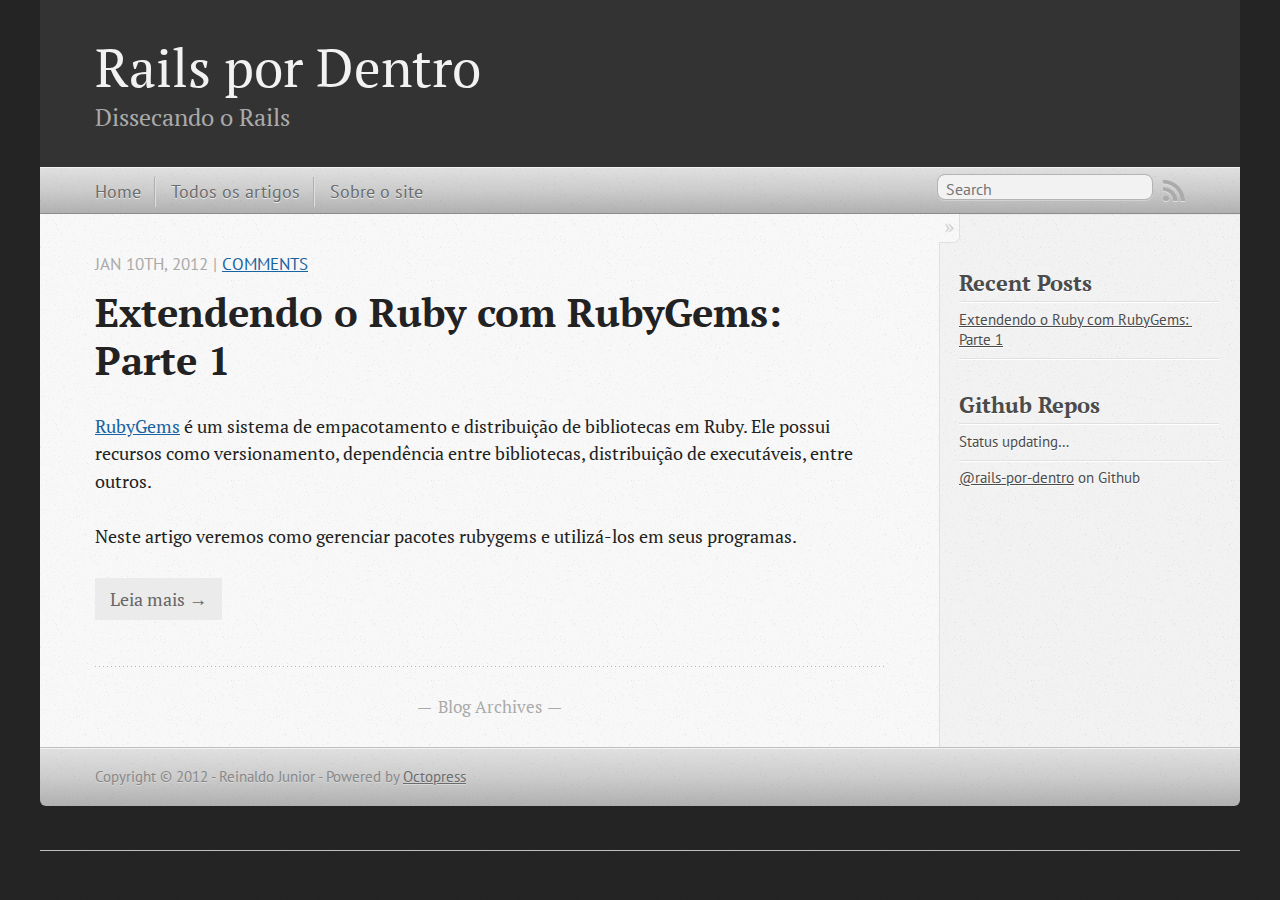
<file: index.html>
<!DOCTYPE html>
<!--[if IEMobile 7 ]><html class="no-js iem7"><![endif]-->
<!--[if lt IE 9]><html class="no-js lte-ie8"><![endif]-->
<!--[if (gt IE 8)|(gt IEMobile 7)|!(IEMobile)|!(IE)]><!--><html class="no-js" lang="en"><!--<![endif]-->
<head>
  <meta charset="utf-8">
  <title>Rails por Dentro</title>
  <meta name="author" content="Reinaldo Junior">

  
  <meta name="description" content="RubyGems é um sistema de empacotamento e distribuição de bibliotecas em Ruby. Ele possui recursos como versionamento, dependência entre bibliotecas, &hellip;">
  

  <!-- http://t.co/dKP3o1e -->
  <meta name="HandheldFriendly" content="True">
  <meta name="MobileOptimized" content="320">
  <meta name="viewport" content="width=device-width, initial-scale=1">

  
  <link rel="canonical" href="http://rails-por-dentro.github.com">
  <link href="/favicon.png" rel="icon">
  <link href="/stylesheets/screen.css" media="screen, projection" rel="stylesheet" type="text/css">
  <script src="/javascripts/modernizr-2.0.js"></script>
  <script src="/javascripts/ender.js"></script>
  <script src="/javascripts/octopress.js" type="text/javascript"></script>
  <link href="/atom.xml" rel="alternate" title="Rails por Dentro" type="application/atom+xml">
  <!--Fonts from Google"s Web font directory at http://google.com/webfonts -->
<link href="http://fonts.googleapis.com/css?family=PT+Serif:regular,italic,bold,bolditalic" rel="stylesheet" type="text/css">
<link href="http://fonts.googleapis.com/css?family=PT+Sans:regular,italic,bold,bolditalic" rel="stylesheet" type="text/css">

  

</head>

<body   >
  <header role="banner"><hgroup>
  <h1><a href="/">Rails por Dentro</a></h1>
  
    <h2>Dissecando o Rails</h2>
  
</hgroup>

</header>
  <nav role="navigation"><ul class="subscription" data-subscription="rss">
  <li><a href="/atom.xml" rel="subscribe-rss" title="subscribe via RSS">RSS</a></li>
  
</ul>
  
<form action="http://google.com/search" method="get">
  <fieldset role="search">
    <input type="hidden" name="q" value="site:rails-por-dentro.github.com" />
    <input class="search" type="text" name="q" results="0" placeholder="Search"/>
  </fieldset>
</form>
  
<ul class="main-navigation">
  <li><a href="/">Home</a></li>
  <li><a href="/blog/archives">Todos os artigos</a></li>
  <li><a href="/sobre">Sobre o site</a></li>
</ul>

</nav>
  <div id="main">
    <div id="content">
      <div class="blog-index">
  
  
  
    <article>
      
  <header>
    
      <h1 class="entry-title"><a href="/2012/01/10/extendendo-o-ruby-com-rubygems-parte-1/">Extendendo o Ruby com RubyGems: Parte 1</a></h1>
    
    
      <p class="meta">
        








  


<time datetime="2012-01-10T23:26:00-02:00" pubdate data-updated="true">Jan 10<span>th</span>, 2012</time>
        
         | <a href="/2012/01/10/extendendo-o-ruby-com-rubygems-parte-1/#disqus_thread">Comments</a>
        
      </p>
    
  </header>


  <div class="entry-content"><p><a href="https://rubygems.org/">RubyGems</a> é um sistema de empacotamento e distribuição de bibliotecas em Ruby. Ele possui recursos como versionamento, dependência entre bibliotecas, distribuição de executáveis, entre outros.</p>

<p>Neste artigo veremos como gerenciar pacotes rubygems e utilizá-los em seus programas.</p>

</div>
  
  
    <footer>
      <a rel="full-article" href="/2012/01/10/extendendo-o-ruby-com-rubygems-parte-1/">Leia mais &rarr;</a>
    </footer>
  


    </article>
  
  <div class="pagination">
    
    <a href="/blog/archives">Blog Archives</a>
    
  </div>
</div>
<aside class="sidebar">
  
    <section>
  <h1>Recent Posts</h1>
  <ul id="recent_posts">
    
      <li class="post">
        <a href="/2012/01/10/extendendo-o-ruby-com-rubygems-parte-1/">Extendendo o Ruby com RubyGems: Parte 1</a>
      </li>
    
  </ul>
</section>

<section>
  <h1>Github Repos</h1>
  <ul id="gh_repos">
    <li class="loading">Status updating&#8230;</li>
  </ul>
  
  <a href="https://github.com/rails-por-dentro">@rails-por-dentro</a> on Github
  
  <script type="text/javascript">
    $.domReady(function(){
        if (!window.jXHR){
            var jxhr = document.createElement('script');
            jxhr.type = 'text/javascript';
            jxhr.src = '/javascripts/libs/jXHR.js';
            var s = document.getElementsByTagName('script')[0];
            s.parentNode.insertBefore(jxhr, s);
        }

        github.showRepos({
            user: 'rails-por-dentro',
            count: 0,
            skip_forks: true,
            target: '#gh_repos'
        });
    });
  </script>
  <script src="/javascripts/github.js" type="text/javascript"> </script>
</section>






  
</aside>

    </div>
  </div>
  <footer role="contentinfo"><p>
  Copyright &copy; 2012 - Reinaldo Junior -
  <span class="credit">Powered by <a href="http://octopress.org">Octopress</a></span>
</p>

</footer>
  

<script type="text/javascript">
      var disqus_shortname = 'railspordentro';
      
        
        var disqus_script = 'count.js';
      
    (function () {
      var dsq = document.createElement('script'); dsq.type = 'text/javascript'; dsq.async = true;
      dsq.src = 'http://' + disqus_shortname + '.disqus.com/' + disqus_script;
      (document.getElementsByTagName('head')[0] || document.getElementsByTagName('body')[0]).appendChild(dsq);
    }());
</script>



<div id="fb-root"></div>
<script>(function(d, s, id) {
  var js, fjs = d.getElementsByTagName(s)[0];
  if (d.getElementById(id)) {return;}
  js = d.createElement(s); js.id = id;
  js.src = "//connect.facebook.net/en_US/all.js#appId=212934732101925&xfbml=1";
  fjs.parentNode.insertBefore(js, fjs);
}(document, 'script', 'facebook-jssdk'));</script>



  <script type="text/javascript">
    (function() {
      var script = document.createElement('script'); script.type = 'text/javascript'; script.async = true;
      script.src = 'https://apis.google.com/js/plusone.js';
      var s = document.getElementsByTagName('script')[0]; s.parentNode.insertBefore(script, s);
    })();
  </script>



  <script type="text/javascript">
    (function(){
      var twitterWidgets = document.createElement('script');
      twitterWidgets.type = 'text/javascript';
      twitterWidgets.async = true;
      twitterWidgets.src = 'http://platform.twitter.com/widgets.js';
      document.getElementsByTagName('head')[0].appendChild(twitterWidgets);
    })();
  </script>





</body>
</html>
</file>
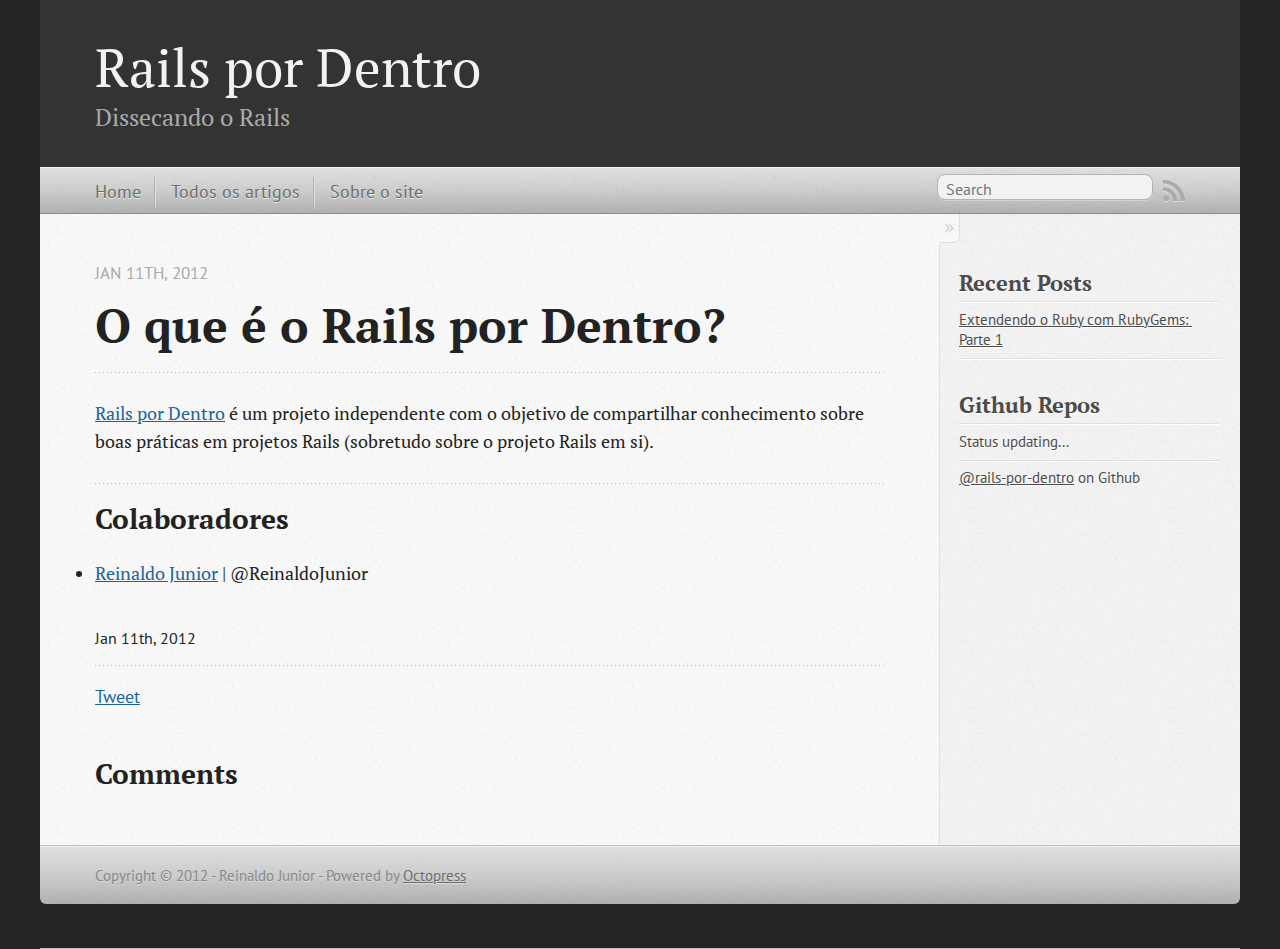
<file: sobre/index.html>
<!DOCTYPE html>
<!--[if IEMobile 7 ]><html class="no-js iem7"><![endif]-->
<!--[if lt IE 9]><html class="no-js lte-ie8"><![endif]-->
<!--[if (gt IE 8)|(gt IEMobile 7)|!(IEMobile)|!(IE)]><!--><html class="no-js" lang="en"><!--<![endif]-->
<head>
  <meta charset="utf-8">
  <title>O que é o Rails por Dentro? - Rails por Dentro</title>
  <meta name="author" content="Reinaldo Junior">

  
  <meta name="description" content="O que é o Rails por Dentro? Jan 11th, 2012 Rails por Dentro é um projeto independente com o objetivo de compartilhar conhecimento sobre boas &hellip;">
  

  <!-- http://t.co/dKP3o1e -->
  <meta name="HandheldFriendly" content="True">
  <meta name="MobileOptimized" content="320">
  <meta name="viewport" content="width=device-width, initial-scale=1">

  
  <link rel="canonical" href="http://rails-por-dentro.github.com/sobre">
  <link href="/favicon.png" rel="icon">
  <link href="/stylesheets/screen.css" media="screen, projection" rel="stylesheet" type="text/css">
  <script src="/javascripts/modernizr-2.0.js"></script>
  <script src="/javascripts/ender.js"></script>
  <script src="/javascripts/octopress.js" type="text/javascript"></script>
  <link href="/atom.xml" rel="alternate" title="Rails por Dentro" type="application/atom+xml">
  <!--Fonts from Google"s Web font directory at http://google.com/webfonts -->
<link href="http://fonts.googleapis.com/css?family=PT+Serif:regular,italic,bold,bolditalic" rel="stylesheet" type="text/css">
<link href="http://fonts.googleapis.com/css?family=PT+Sans:regular,italic,bold,bolditalic" rel="stylesheet" type="text/css">

  

</head>

<body   >
  <header role="banner"><hgroup>
  <h1><a href="/">Rails por Dentro</a></h1>
  
    <h2>Dissecando o Rails</h2>
  
</hgroup>

</header>
  <nav role="navigation"><ul class="subscription" data-subscription="rss">
  <li><a href="/atom.xml" rel="subscribe-rss" title="subscribe via RSS">RSS</a></li>
  
</ul>
  
<form action="http://google.com/search" method="get">
  <fieldset role="search">
    <input type="hidden" name="q" value="site:rails-por-dentro.github.com" />
    <input class="search" type="text" name="q" results="0" placeholder="Search"/>
  </fieldset>
</form>
  
<ul class="main-navigation">
  <li><a href="/">Home</a></li>
  <li><a href="/blog/archives">Todos os artigos</a></li>
  <li><a href="/sobre">Sobre o site</a></li>
</ul>

</nav>
  <div id="main">
    <div id="content">
      <div>
<article role="article">
  
  <header>
    <h1 class="entry-title">O que é o Rails por Dentro?</h1>
    <p class="meta">








  


<time datetime="2012-01-11T02:48:00-02:00" pubdate data-updated="true">Jan 11<span>th</span>, 2012</time></p>
  </header>
  
  <p><a href="http://rails-por-dentro.github.com/">Rails por Dentro</a> é um projeto independente com o objetivo de compartilhar conhecimento sobre boas práticas em projetos Rails (sobretudo sobre o projeto Rails em si).</p>

<h2>Colaboradores</h2>

<ul>
<li><a href="http://reinaldojunior.net">Reinaldo Junior</a> | @ReinaldoJunior</li>
</ul>


  
    <footer>
      <p class="meta">
        
        








  


<time datetime="2012-01-11T02:48:00-02:00" pubdate data-updated="true">Jan 11<span>th</span>, 2012</time>
        
      </p>
      
        <div class="sharing">
  
  <a href="http://twitter.com/share" class="twitter-share-button" data-url="http://rails-por-dentro.github.com/sobre/index.html" data-via="" data-counturl="http://rails-por-dentro.github.com/sobre/index.html" >Tweet</a>
  
  
  <div class="g-plusone" data-size="medium"></div>
  
  
    <div class="fb-like" data-send="true" data-width="450" data-show-faces="false"></div>
  
</div>

      
    </footer>
  
</article>

  <section>
    <h1>Comments</h1>
    <div id="disqus_thread" aria-live="polite"><noscript>Please enable JavaScript to view the <a href="http://disqus.com/?ref_noscript">comments powered by Disqus.</a></noscript>
</div>
  </section>

</div>

<aside class="sidebar">
  
    <section>
  <h1>Recent Posts</h1>
  <ul id="recent_posts">
    
      <li class="post">
        <a href="/2012/01/10/extendendo-o-ruby-com-rubygems-parte-1/">Extendendo o Ruby com RubyGems: Parte 1</a>
      </li>
    
  </ul>
</section>

<section>
  <h1>Github Repos</h1>
  <ul id="gh_repos">
    <li class="loading">Status updating...</li>
  </ul>
  
  <a href="https://github.com/rails-por-dentro">@rails-por-dentro</a> on Github
  
  <script type="text/javascript">
    $.domReady(function(){
        if (!window.jXHR){
            var jxhr = document.createElement('script');
            jxhr.type = 'text/javascript';
            jxhr.src = '/javascripts/libs/jXHR.js';
            var s = document.getElementsByTagName('script')[0];
            s.parentNode.insertBefore(jxhr, s);
        }

        github.showRepos({
            user: 'rails-por-dentro',
            count: 0,
            skip_forks: true,
            target: '#gh_repos'
        });
    });
  </script>
  <script src="/javascripts/github.js" type="text/javascript"> </script>
</section>






  
</aside>


    </div>
  </div>
  <footer role="contentinfo"><p>
  Copyright &copy; 2012 - Reinaldo Junior -
  <span class="credit">Powered by <a href="http://octopress.org">Octopress</a></span>
</p>

</footer>
  

<script type="text/javascript">
      var disqus_shortname = 'railspordentro';
      
        
        // var disqus_developer = 1;
        var disqus_identifier = 'http://rails-por-dentro.github.com/sobre/index.html';
        var disqus_url = 'http://rails-por-dentro.github.com/sobre/index.html';
        var disqus_script = 'embed.js';
      
    (function () {
      var dsq = document.createElement('script'); dsq.type = 'text/javascript'; dsq.async = true;
      dsq.src = 'http://' + disqus_shortname + '.disqus.com/' + disqus_script;
      (document.getElementsByTagName('head')[0] || document.getElementsByTagName('body')[0]).appendChild(dsq);
    }());
</script>



<div id="fb-root"></div>
<script>(function(d, s, id) {
  var js, fjs = d.getElementsByTagName(s)[0];
  if (d.getElementById(id)) {return;}
  js = d.createElement(s); js.id = id;
  js.src = "//connect.facebook.net/en_US/all.js#appId=212934732101925&xfbml=1";
  fjs.parentNode.insertBefore(js, fjs);
}(document, 'script', 'facebook-jssdk'));</script>



  <script type="text/javascript">
    (function() {
      var script = document.createElement('script'); script.type = 'text/javascript'; script.async = true;
      script.src = 'https://apis.google.com/js/plusone.js';
      var s = document.getElementsByTagName('script')[0]; s.parentNode.insertBefore(script, s);
    })();
  </script>



  <script type="text/javascript">
    (function(){
      var twitterWidgets = document.createElement('script');
      twitterWidgets.type = 'text/javascript';
      twitterWidgets.async = true;
      twitterWidgets.src = 'http://platform.twitter.com/widgets.js';
      document.getElementsByTagName('head')[0].appendChild(twitterWidgets);
    })();
  </script>





</body>
</html>
</file>
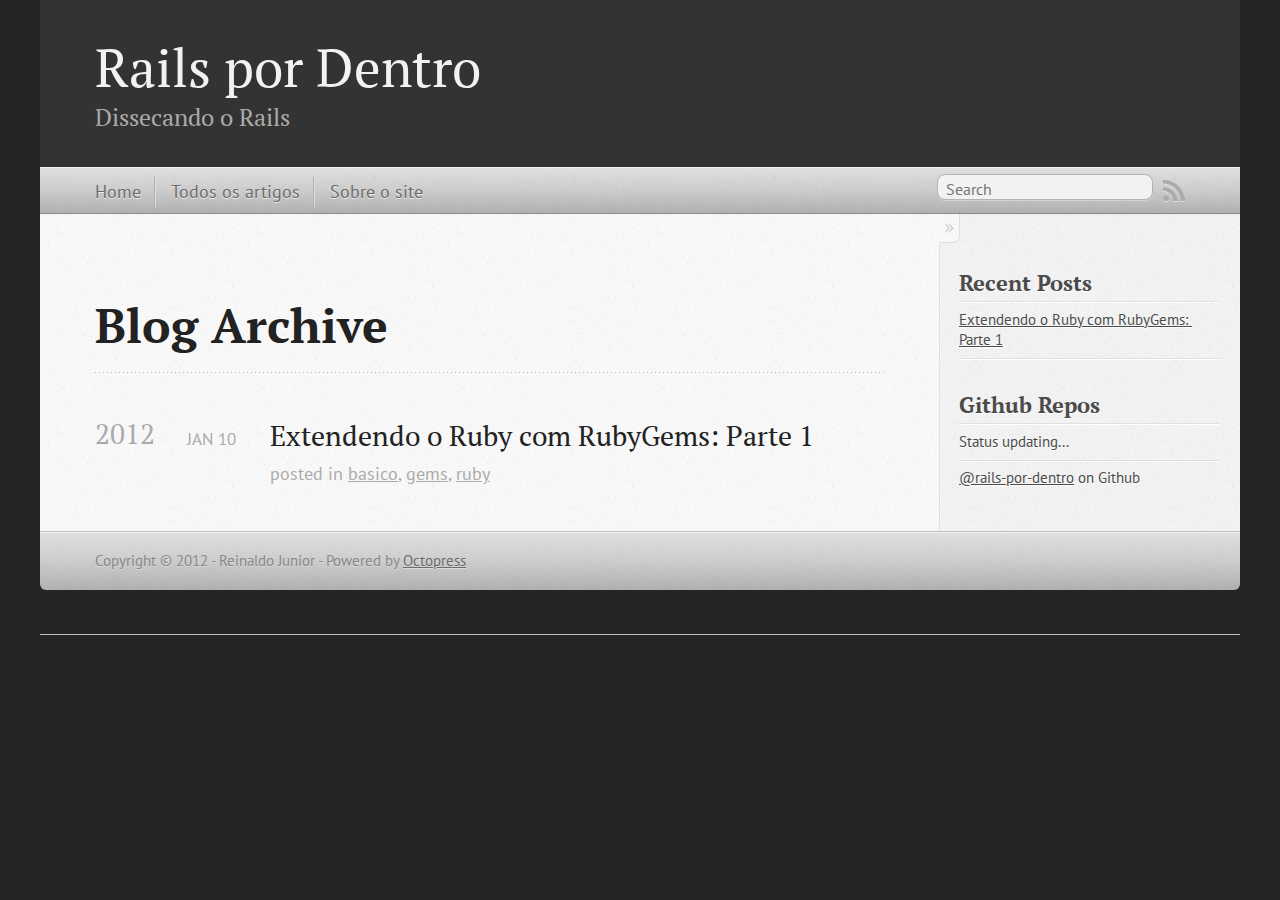
<file: blog/archives/index.html>
<!DOCTYPE html>
<!--[if IEMobile 7 ]><html class="no-js iem7"><![endif]-->
<!--[if lt IE 9]><html class="no-js lte-ie8"><![endif]-->
<!--[if (gt IE 8)|(gt IEMobile 7)|!(IEMobile)|!(IE)]><!--><html class="no-js" lang="en"><!--<![endif]-->
<head>
  <meta charset="utf-8">
  <title>Blog Archive - Rails por Dentro</title>
  <meta name="author" content="Reinaldo Junior">

  
  <meta name="description" content="Blog Archive 2012 Extendendo o Ruby com RubyGems: Parte 1
Jan 10 2012 posted in basico, gems, ruby Recent Posts Extendendo o Ruby com RubyGems: &hellip;">
  

  <!-- http://t.co/dKP3o1e -->
  <meta name="HandheldFriendly" content="True">
  <meta name="MobileOptimized" content="320">
  <meta name="viewport" content="width=device-width, initial-scale=1">

  
  <link rel="canonical" href="http://rails-por-dentro.github.com/blog/archives">
  <link href="/favicon.png" rel="icon">
  <link href="/stylesheets/screen.css" media="screen, projection" rel="stylesheet" type="text/css">
  <script src="/javascripts/modernizr-2.0.js"></script>
  <script src="/javascripts/ender.js"></script>
  <script src="/javascripts/octopress.js" type="text/javascript"></script>
  <link href="/atom.xml" rel="alternate" title="Rails por Dentro" type="application/atom+xml">
  <!--Fonts from Google"s Web font directory at http://google.com/webfonts -->
<link href="http://fonts.googleapis.com/css?family=PT+Serif:regular,italic,bold,bolditalic" rel="stylesheet" type="text/css">
<link href="http://fonts.googleapis.com/css?family=PT+Sans:regular,italic,bold,bolditalic" rel="stylesheet" type="text/css">

  

</head>

<body   >
  <header role="banner"><hgroup>
  <h1><a href="/">Rails por Dentro</a></h1>
  
    <h2>Dissecando o Rails</h2>
  
</hgroup>

</header>
  <nav role="navigation"><ul class="subscription" data-subscription="rss">
  <li><a href="/atom.xml" rel="subscribe-rss" title="subscribe via RSS">RSS</a></li>
  
</ul>
  
<form action="http://google.com/search" method="get">
  <fieldset role="search">
    <input type="hidden" name="q" value="site:rails-por-dentro.github.com" />
    <input class="search" type="text" name="q" results="0" placeholder="Search"/>
  </fieldset>
</form>
  
<ul class="main-navigation">
  <li><a href="/">Home</a></li>
  <li><a href="/blog/archives">Todos os artigos</a></li>
  <li><a href="/sobre">Sobre o site</a></li>
</ul>

</nav>
  <div id="main">
    <div id="content">
      <div>
<article role="article">
  
  <header>
    <h1 class="entry-title">Blog Archive</h1>
    
  </header>
  
  <div id="blog-archives">



  
  <h2>2012</h2>

<article>
  
<h1><a href="/2012/01/10/extendendo-o-ruby-com-rubygems-parte-1/">Extendendo o Ruby com RubyGems: Parte 1</a></h1>
<time datetime="2012-01-10T23:26:00-02:00" pubdate><span class='month'>Jan</span> <span class='day'>10</span> <span class='year'>2012</span></time>

<footer>
  <span class="categories">posted in <a class='category' href='/blog/categories/basico/'>basico</a>, <a class='category' href='/blog/categories/gems/'>gems</a>, <a class='category' href='/blog/categories/ruby/'>ruby</a></span>
</footer>


</article>

</div>

  
</article>

</div>

<aside class="sidebar">
  
    <section>
  <h1>Recent Posts</h1>
  <ul id="recent_posts">
    
      <li class="post">
        <a href="/2012/01/10/extendendo-o-ruby-com-rubygems-parte-1/">Extendendo o Ruby com RubyGems: Parte 1</a>
      </li>
    
  </ul>
</section>

<section>
  <h1>Github Repos</h1>
  <ul id="gh_repos">
    <li class="loading">Status updating...</li>
  </ul>
  
  <a href="https://github.com/rails-por-dentro">@rails-por-dentro</a> on Github
  
  <script type="text/javascript">
    $.domReady(function(){
        if (!window.jXHR){
            var jxhr = document.createElement('script');
            jxhr.type = 'text/javascript';
            jxhr.src = '/javascripts/libs/jXHR.js';
            var s = document.getElementsByTagName('script')[0];
            s.parentNode.insertBefore(jxhr, s);
        }

        github.showRepos({
            user: 'rails-por-dentro',
            count: 0,
            skip_forks: true,
            target: '#gh_repos'
        });
    });
  </script>
  <script src="/javascripts/github.js" type="text/javascript"> </script>
</section>






  
</aside>


    </div>
  </div>
  <footer role="contentinfo"><p>
  Copyright &copy; 2012 - Reinaldo Junior -
  <span class="credit">Powered by <a href="http://octopress.org">Octopress</a></span>
</p>

</footer>
  

<script type="text/javascript">
      var disqus_shortname = 'railspordentro';
      
        
        var disqus_script = 'count.js';
      
    (function () {
      var dsq = document.createElement('script'); dsq.type = 'text/javascript'; dsq.async = true;
      dsq.src = 'http://' + disqus_shortname + '.disqus.com/' + disqus_script;
      (document.getElementsByTagName('head')[0] || document.getElementsByTagName('body')[0]).appendChild(dsq);
    }());
</script>



<div id="fb-root"></div>
<script>(function(d, s, id) {
  var js, fjs = d.getElementsByTagName(s)[0];
  if (d.getElementById(id)) {return;}
  js = d.createElement(s); js.id = id;
  js.src = "//connect.facebook.net/en_US/all.js#appId=212934732101925&xfbml=1";
  fjs.parentNode.insertBefore(js, fjs);
}(document, 'script', 'facebook-jssdk'));</script>



  <script type="text/javascript">
    (function() {
      var script = document.createElement('script'); script.type = 'text/javascript'; script.async = true;
      script.src = 'https://apis.google.com/js/plusone.js';
      var s = document.getElementsByTagName('script')[0]; s.parentNode.insertBefore(script, s);
    })();
  </script>



  <script type="text/javascript">
    (function(){
      var twitterWidgets = document.createElement('script');
      twitterWidgets.type = 'text/javascript';
      twitterWidgets.async = true;
      twitterWidgets.src = 'http://platform.twitter.com/widgets.js';
      document.getElementsByTagName('head')[0].appendChild(twitterWidgets);
    })();
  </script>





</body>
</html>
</file>
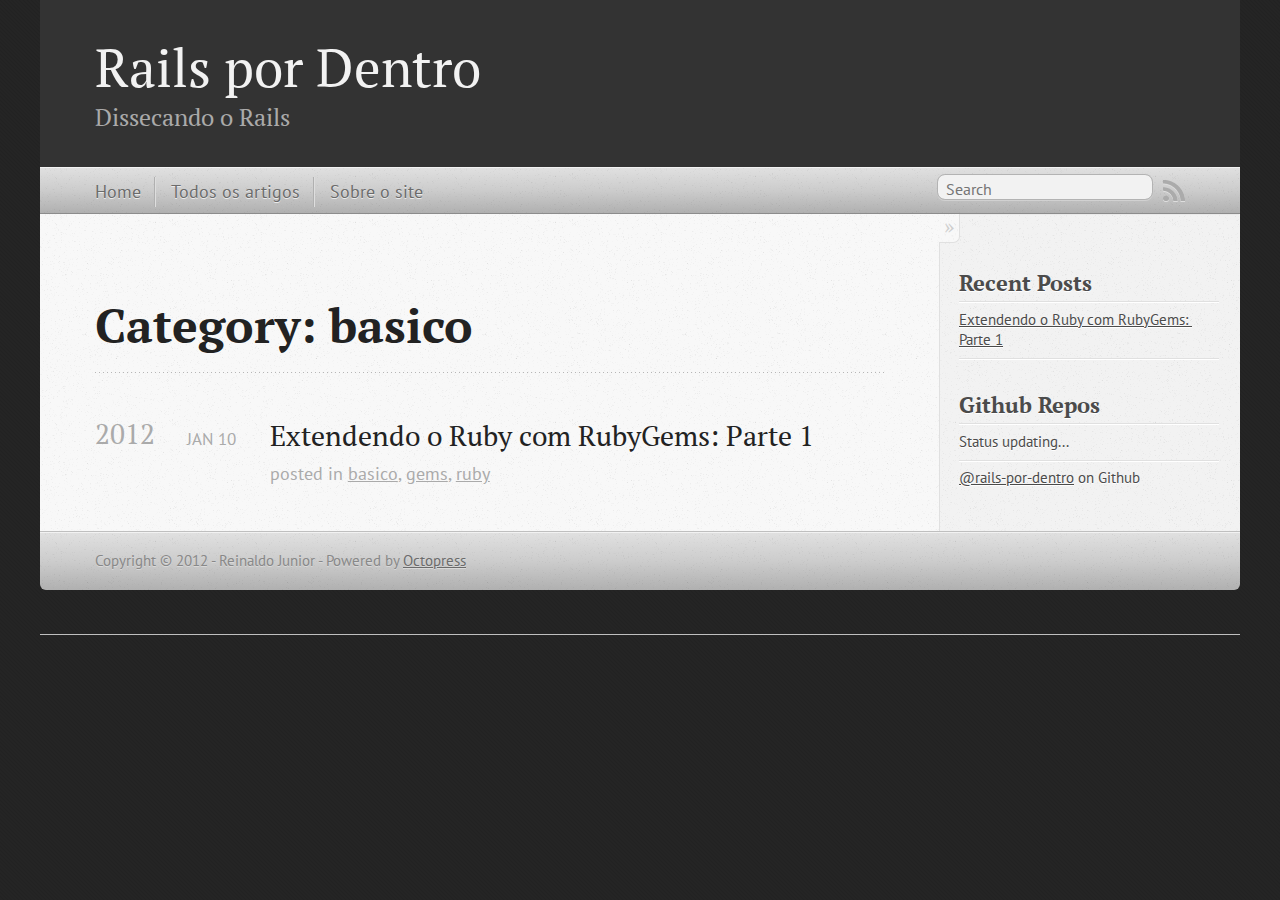
<file: blog/categories/basico/index.html>
<!DOCTYPE html>
<!--[if IEMobile 7 ]><html class="no-js iem7"><![endif]-->
<!--[if lt IE 9]><html class="no-js lte-ie8"><![endif]-->
<!--[if (gt IE 8)|(gt IEMobile 7)|!(IEMobile)|!(IE)]><!--><html class="no-js" lang="en"><!--<![endif]-->
<head>
  <meta charset="utf-8">
  <title>Category: basico - Rails por Dentro</title>
  <meta name="author" content="Reinaldo Junior">

  
  <meta name="description" content="Category: basico">
  

  <!-- http://t.co/dKP3o1e -->
  <meta name="HandheldFriendly" content="True">
  <meta name="MobileOptimized" content="320">
  <meta name="viewport" content="width=device-width, initial-scale=1">

  
  <link rel="canonical" href="http://rails-por-dentro.github.comblog/categories/basico">
  <link href="/favicon.png" rel="icon">
  <link href="/stylesheets/screen.css" media="screen, projection" rel="stylesheet" type="text/css">
  <script src="/javascripts/modernizr-2.0.js"></script>
  <script src="/javascripts/ender.js"></script>
  <script src="/javascripts/octopress.js" type="text/javascript"></script>
  <link href="/atom.xml" rel="alternate" title="Rails por Dentro" type="application/atom+xml">
  <!--Fonts from Google"s Web font directory at http://google.com/webfonts -->
<link href="http://fonts.googleapis.com/css?family=PT+Serif:regular,italic,bold,bolditalic" rel="stylesheet" type="text/css">
<link href="http://fonts.googleapis.com/css?family=PT+Sans:regular,italic,bold,bolditalic" rel="stylesheet" type="text/css">

  

</head>

<body   >
  <header role="banner"><hgroup>
  <h1><a href="/">Rails por Dentro</a></h1>
  
    <h2>Dissecando o Rails</h2>
  
</hgroup>

</header>
  <nav role="navigation"><ul class="subscription" data-subscription="rss">
  <li><a href="/atom.xml" rel="subscribe-rss" title="subscribe via RSS">RSS</a></li>
  
</ul>
  
<form action="http://google.com/search" method="get">
  <fieldset role="search">
    <input type="hidden" name="q" value="site:rails-por-dentro.github.com" />
    <input class="search" type="text" name="q" results="0" placeholder="Search"/>
  </fieldset>
</form>
  
<ul class="main-navigation">
  <li><a href="/">Home</a></li>
  <li><a href="/blog/archives">Todos os artigos</a></li>
  <li><a href="/sobre">Sobre o site</a></li>
</ul>

</nav>
  <div id="main">
    <div id="content">
      <div>
<article role="article">
  
  <header>
    <h1 class="entry-title">Category: basico</h1>
    
  </header>
  
  <div id="blog-archives" class="category">



  
  <h2>2012</h2>

<article>
  
<h1><a href="/2012/01/10/extendendo-o-ruby-com-rubygems-parte-1/">Extendendo o Ruby com RubyGems: Parte 1</a></h1>
<time datetime="2012-01-10T23:26:00-02:00" pubdate><span class='month'>Jan</span> <span class='day'>10</span> <span class='year'>2012</span></time>

<footer>
  <span class="categories">posted in <a class='category' href='/blog/categories/basico/'>basico</a>, <a class='category' href='/blog/categories/gems/'>gems</a>, <a class='category' href='/blog/categories/ruby/'>ruby</a></span>
</footer>


</article>

</div>

  
</article>

</div>

<aside class="sidebar">
  
    <section>
  <h1>Recent Posts</h1>
  <ul id="recent_posts">
    
      <li class="post">
        <a href="/2012/01/10/extendendo-o-ruby-com-rubygems-parte-1/">Extendendo o Ruby com RubyGems: Parte 1</a>
      </li>
    
  </ul>
</section>

<section>
  <h1>Github Repos</h1>
  <ul id="gh_repos">
    <li class="loading">Status updating...</li>
  </ul>
  
  <a href="https://github.com/rails-por-dentro">@rails-por-dentro</a> on Github
  
  <script type="text/javascript">
    $.domReady(function(){
        if (!window.jXHR){
            var jxhr = document.createElement('script');
            jxhr.type = 'text/javascript';
            jxhr.src = '/javascripts/libs/jXHR.js';
            var s = document.getElementsByTagName('script')[0];
            s.parentNode.insertBefore(jxhr, s);
        }

        github.showRepos({
            user: 'rails-por-dentro',
            count: 0,
            skip_forks: true,
            target: '#gh_repos'
        });
    });
  </script>
  <script src="/javascripts/github.js" type="text/javascript"> </script>
</section>






  
</aside>


    </div>
  </div>
  <footer role="contentinfo"><p>
  Copyright &copy; 2012 - Reinaldo Junior -
  <span class="credit">Powered by <a href="http://octopress.org">Octopress</a></span>
</p>

</footer>
  

<script type="text/javascript">
      var disqus_shortname = 'railspordentro';
      
        
        var disqus_script = 'count.js';
      
    (function () {
      var dsq = document.createElement('script'); dsq.type = 'text/javascript'; dsq.async = true;
      dsq.src = 'http://' + disqus_shortname + '.disqus.com/' + disqus_script;
      (document.getElementsByTagName('head')[0] || document.getElementsByTagName('body')[0]).appendChild(dsq);
    }());
</script>



<div id="fb-root"></div>
<script>(function(d, s, id) {
  var js, fjs = d.getElementsByTagName(s)[0];
  if (d.getElementById(id)) {return;}
  js = d.createElement(s); js.id = id;
  js.src = "//connect.facebook.net/en_US/all.js#appId=212934732101925&xfbml=1";
  fjs.parentNode.insertBefore(js, fjs);
}(document, 'script', 'facebook-jssdk'));</script>



  <script type="text/javascript">
    (function() {
      var script = document.createElement('script'); script.type = 'text/javascript'; script.async = true;
      script.src = 'https://apis.google.com/js/plusone.js';
      var s = document.getElementsByTagName('script')[0]; s.parentNode.insertBefore(script, s);
    })();
  </script>



  <script type="text/javascript">
    (function(){
      var twitterWidgets = document.createElement('script');
      twitterWidgets.type = 'text/javascript';
      twitterWidgets.async = true;
      twitterWidgets.src = 'http://platform.twitter.com/widgets.js';
      document.getElementsByTagName('head')[0].appendChild(twitterWidgets);
    })();
  </script>





</body>
</html>
</file>
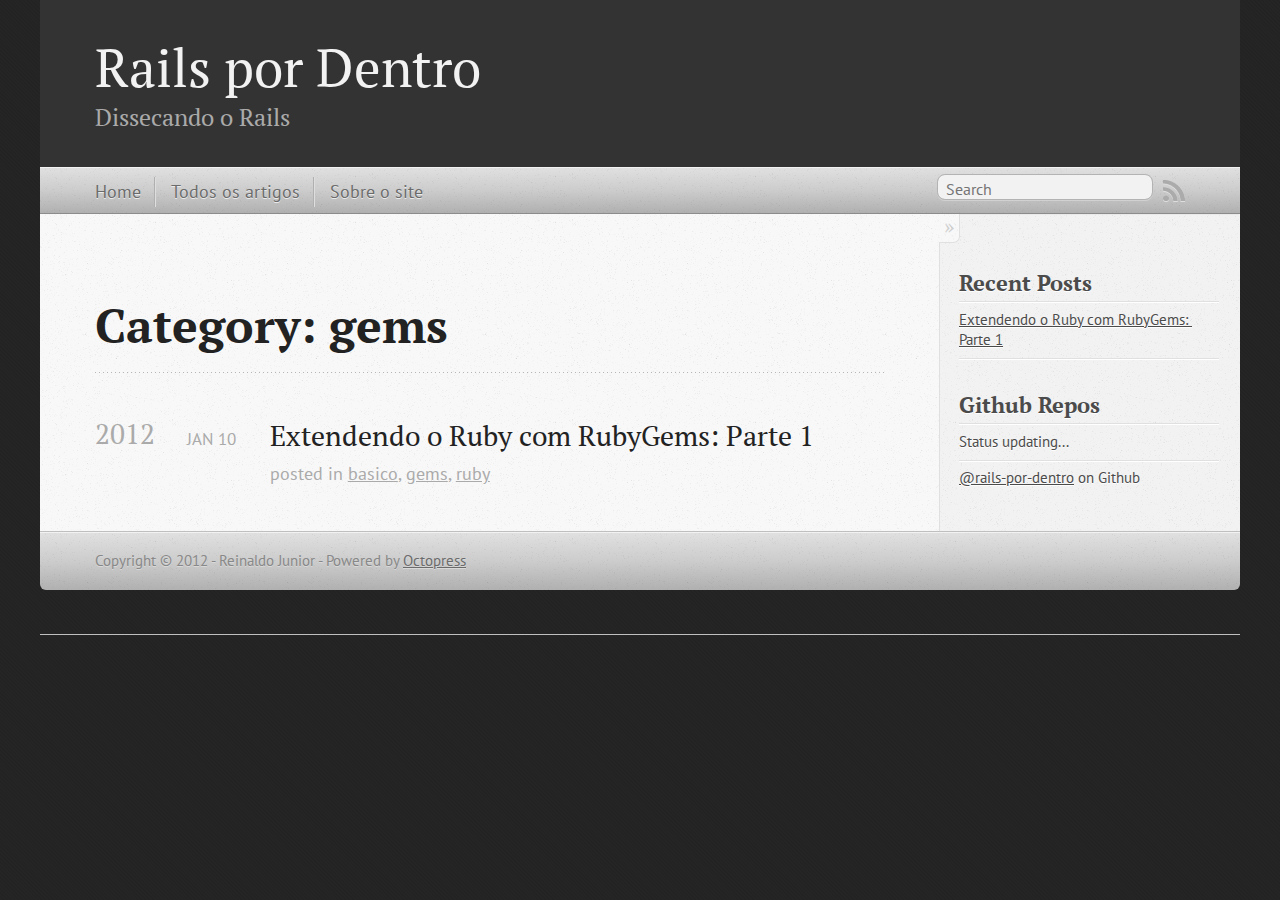
<file: blog/categories/gems/index.html>
<!DOCTYPE html>
<!--[if IEMobile 7 ]><html class="no-js iem7"><![endif]-->
<!--[if lt IE 9]><html class="no-js lte-ie8"><![endif]-->
<!--[if (gt IE 8)|(gt IEMobile 7)|!(IEMobile)|!(IE)]><!--><html class="no-js" lang="en"><!--<![endif]-->
<head>
  <meta charset="utf-8">
  <title>Category: gems - Rails por Dentro</title>
  <meta name="author" content="Reinaldo Junior">

  
  <meta name="description" content="Category: gems">
  

  <!-- http://t.co/dKP3o1e -->
  <meta name="HandheldFriendly" content="True">
  <meta name="MobileOptimized" content="320">
  <meta name="viewport" content="width=device-width, initial-scale=1">

  
  <link rel="canonical" href="http://rails-por-dentro.github.comblog/categories/gems">
  <link href="/favicon.png" rel="icon">
  <link href="/stylesheets/screen.css" media="screen, projection" rel="stylesheet" type="text/css">
  <script src="/javascripts/modernizr-2.0.js"></script>
  <script src="/javascripts/ender.js"></script>
  <script src="/javascripts/octopress.js" type="text/javascript"></script>
  <link href="/atom.xml" rel="alternate" title="Rails por Dentro" type="application/atom+xml">
  <!--Fonts from Google"s Web font directory at http://google.com/webfonts -->
<link href="http://fonts.googleapis.com/css?family=PT+Serif:regular,italic,bold,bolditalic" rel="stylesheet" type="text/css">
<link href="http://fonts.googleapis.com/css?family=PT+Sans:regular,italic,bold,bolditalic" rel="stylesheet" type="text/css">

  

</head>

<body   >
  <header role="banner"><hgroup>
  <h1><a href="/">Rails por Dentro</a></h1>
  
    <h2>Dissecando o Rails</h2>
  
</hgroup>

</header>
  <nav role="navigation"><ul class="subscription" data-subscription="rss">
  <li><a href="/atom.xml" rel="subscribe-rss" title="subscribe via RSS">RSS</a></li>
  
</ul>
  
<form action="http://google.com/search" method="get">
  <fieldset role="search">
    <input type="hidden" name="q" value="site:rails-por-dentro.github.com" />
    <input class="search" type="text" name="q" results="0" placeholder="Search"/>
  </fieldset>
</form>
  
<ul class="main-navigation">
  <li><a href="/">Home</a></li>
  <li><a href="/blog/archives">Todos os artigos</a></li>
  <li><a href="/sobre">Sobre o site</a></li>
</ul>

</nav>
  <div id="main">
    <div id="content">
      <div>
<article role="article">
  
  <header>
    <h1 class="entry-title">Category: gems</h1>
    
  </header>
  
  <div id="blog-archives" class="category">



  
  <h2>2012</h2>

<article>
  
<h1><a href="/2012/01/10/extendendo-o-ruby-com-rubygems-parte-1/">Extendendo o Ruby com RubyGems: Parte 1</a></h1>
<time datetime="2012-01-10T23:26:00-02:00" pubdate><span class='month'>Jan</span> <span class='day'>10</span> <span class='year'>2012</span></time>

<footer>
  <span class="categories">posted in <a class='category' href='/blog/categories/basico/'>basico</a>, <a class='category' href='/blog/categories/gems/'>gems</a>, <a class='category' href='/blog/categories/ruby/'>ruby</a></span>
</footer>


</article>

</div>

  
</article>

</div>

<aside class="sidebar">
  
    <section>
  <h1>Recent Posts</h1>
  <ul id="recent_posts">
    
      <li class="post">
        <a href="/2012/01/10/extendendo-o-ruby-com-rubygems-parte-1/">Extendendo o Ruby com RubyGems: Parte 1</a>
      </li>
    
  </ul>
</section>

<section>
  <h1>Github Repos</h1>
  <ul id="gh_repos">
    <li class="loading">Status updating...</li>
  </ul>
  
  <a href="https://github.com/rails-por-dentro">@rails-por-dentro</a> on Github
  
  <script type="text/javascript">
    $.domReady(function(){
        if (!window.jXHR){
            var jxhr = document.createElement('script');
            jxhr.type = 'text/javascript';
            jxhr.src = '/javascripts/libs/jXHR.js';
            var s = document.getElementsByTagName('script')[0];
            s.parentNode.insertBefore(jxhr, s);
        }

        github.showRepos({
            user: 'rails-por-dentro',
            count: 0,
            skip_forks: true,
            target: '#gh_repos'
        });
    });
  </script>
  <script src="/javascripts/github.js" type="text/javascript"> </script>
</section>






  
</aside>


    </div>
  </div>
  <footer role="contentinfo"><p>
  Copyright &copy; 2012 - Reinaldo Junior -
  <span class="credit">Powered by <a href="http://octopress.org">Octopress</a></span>
</p>

</footer>
  

<script type="text/javascript">
      var disqus_shortname = 'railspordentro';
      
        
        var disqus_script = 'count.js';
      
    (function () {
      var dsq = document.createElement('script'); dsq.type = 'text/javascript'; dsq.async = true;
      dsq.src = 'http://' + disqus_shortname + '.disqus.com/' + disqus_script;
      (document.getElementsByTagName('head')[0] || document.getElementsByTagName('body')[0]).appendChild(dsq);
    }());
</script>



<div id="fb-root"></div>
<script>(function(d, s, id) {
  var js, fjs = d.getElementsByTagName(s)[0];
  if (d.getElementById(id)) {return;}
  js = d.createElement(s); js.id = id;
  js.src = "//connect.facebook.net/en_US/all.js#appId=212934732101925&xfbml=1";
  fjs.parentNode.insertBefore(js, fjs);
}(document, 'script', 'facebook-jssdk'));</script>



  <script type="text/javascript">
    (function() {
      var script = document.createElement('script'); script.type = 'text/javascript'; script.async = true;
      script.src = 'https://apis.google.com/js/plusone.js';
      var s = document.getElementsByTagName('script')[0]; s.parentNode.insertBefore(script, s);
    })();
  </script>



  <script type="text/javascript">
    (function(){
      var twitterWidgets = document.createElement('script');
      twitterWidgets.type = 'text/javascript';
      twitterWidgets.async = true;
      twitterWidgets.src = 'http://platform.twitter.com/widgets.js';
      document.getElementsByTagName('head')[0].appendChild(twitterWidgets);
    })();
  </script>





</body>
</html>
</file>
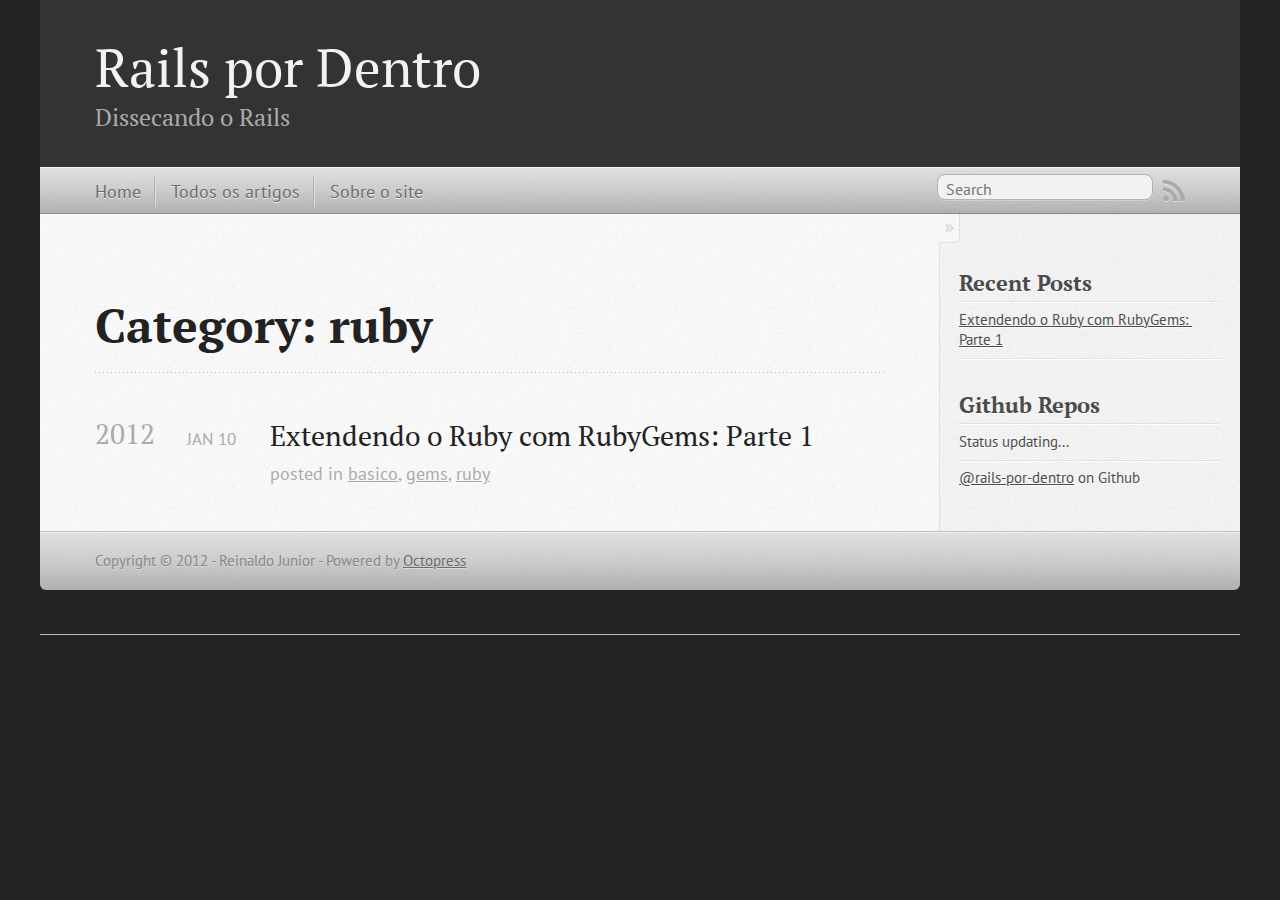
<file: blog/categories/ruby/index.html>
<!DOCTYPE html>
<!--[if IEMobile 7 ]><html class="no-js iem7"><![endif]-->
<!--[if lt IE 9]><html class="no-js lte-ie8"><![endif]-->
<!--[if (gt IE 8)|(gt IEMobile 7)|!(IEMobile)|!(IE)]><!--><html class="no-js" lang="en"><!--<![endif]-->
<head>
  <meta charset="utf-8">
  <title>Category: ruby - Rails por Dentro</title>
  <meta name="author" content="Reinaldo Junior">

  
  <meta name="description" content="Category: ruby">
  

  <!-- http://t.co/dKP3o1e -->
  <meta name="HandheldFriendly" content="True">
  <meta name="MobileOptimized" content="320">
  <meta name="viewport" content="width=device-width, initial-scale=1">

  
  <link rel="canonical" href="http://rails-por-dentro.github.comblog/categories/ruby">
  <link href="/favicon.png" rel="icon">
  <link href="/stylesheets/screen.css" media="screen, projection" rel="stylesheet" type="text/css">
  <script src="/javascripts/modernizr-2.0.js"></script>
  <script src="/javascripts/ender.js"></script>
  <script src="/javascripts/octopress.js" type="text/javascript"></script>
  <link href="/atom.xml" rel="alternate" title="Rails por Dentro" type="application/atom+xml">
  <!--Fonts from Google"s Web font directory at http://google.com/webfonts -->
<link href="http://fonts.googleapis.com/css?family=PT+Serif:regular,italic,bold,bolditalic" rel="stylesheet" type="text/css">
<link href="http://fonts.googleapis.com/css?family=PT+Sans:regular,italic,bold,bolditalic" rel="stylesheet" type="text/css">

  

</head>

<body   >
  <header role="banner"><hgroup>
  <h1><a href="/">Rails por Dentro</a></h1>
  
    <h2>Dissecando o Rails</h2>
  
</hgroup>

</header>
  <nav role="navigation"><ul class="subscription" data-subscription="rss">
  <li><a href="/atom.xml" rel="subscribe-rss" title="subscribe via RSS">RSS</a></li>
  
</ul>
  
<form action="http://google.com/search" method="get">
  <fieldset role="search">
    <input type="hidden" name="q" value="site:rails-por-dentro.github.com" />
    <input class="search" type="text" name="q" results="0" placeholder="Search"/>
  </fieldset>
</form>
  
<ul class="main-navigation">
  <li><a href="/">Home</a></li>
  <li><a href="/blog/archives">Todos os artigos</a></li>
  <li><a href="/sobre">Sobre o site</a></li>
</ul>

</nav>
  <div id="main">
    <div id="content">
      <div>
<article role="article">
  
  <header>
    <h1 class="entry-title">Category: ruby</h1>
    
  </header>
  
  <div id="blog-archives" class="category">



  
  <h2>2012</h2>

<article>
  
<h1><a href="/2012/01/10/extendendo-o-ruby-com-rubygems-parte-1/">Extendendo o Ruby com RubyGems: Parte 1</a></h1>
<time datetime="2012-01-10T23:26:00-02:00" pubdate><span class='month'>Jan</span> <span class='day'>10</span> <span class='year'>2012</span></time>

<footer>
  <span class="categories">posted in <a class='category' href='/blog/categories/basico/'>basico</a>, <a class='category' href='/blog/categories/gems/'>gems</a>, <a class='category' href='/blog/categories/ruby/'>ruby</a></span>
</footer>


</article>

</div>

  
</article>

</div>

<aside class="sidebar">
  
    <section>
  <h1>Recent Posts</h1>
  <ul id="recent_posts">
    
      <li class="post">
        <a href="/2012/01/10/extendendo-o-ruby-com-rubygems-parte-1/">Extendendo o Ruby com RubyGems: Parte 1</a>
      </li>
    
  </ul>
</section>

<section>
  <h1>Github Repos</h1>
  <ul id="gh_repos">
    <li class="loading">Status updating...</li>
  </ul>
  
  <a href="https://github.com/rails-por-dentro">@rails-por-dentro</a> on Github
  
  <script type="text/javascript">
    $.domReady(function(){
        if (!window.jXHR){
            var jxhr = document.createElement('script');
            jxhr.type = 'text/javascript';
            jxhr.src = '/javascripts/libs/jXHR.js';
            var s = document.getElementsByTagName('script')[0];
            s.parentNode.insertBefore(jxhr, s);
        }

        github.showRepos({
            user: 'rails-por-dentro',
            count: 0,
            skip_forks: true,
            target: '#gh_repos'
        });
    });
  </script>
  <script src="/javascripts/github.js" type="text/javascript"> </script>
</section>






  
</aside>


    </div>
  </div>
  <footer role="contentinfo"><p>
  Copyright &copy; 2012 - Reinaldo Junior -
  <span class="credit">Powered by <a href="http://octopress.org">Octopress</a></span>
</p>

</footer>
  

<script type="text/javascript">
      var disqus_shortname = 'railspordentro';
      
        
        var disqus_script = 'count.js';
      
    (function () {
      var dsq = document.createElement('script'); dsq.type = 'text/javascript'; dsq.async = true;
      dsq.src = 'http://' + disqus_shortname + '.disqus.com/' + disqus_script;
      (document.getElementsByTagName('head')[0] || document.getElementsByTagName('body')[0]).appendChild(dsq);
    }());
</script>



<div id="fb-root"></div>
<script>(function(d, s, id) {
  var js, fjs = d.getElementsByTagName(s)[0];
  if (d.getElementById(id)) {return;}
  js = d.createElement(s); js.id = id;
  js.src = "//connect.facebook.net/en_US/all.js#appId=212934732101925&xfbml=1";
  fjs.parentNode.insertBefore(js, fjs);
}(document, 'script', 'facebook-jssdk'));</script>



  <script type="text/javascript">
    (function() {
      var script = document.createElement('script'); script.type = 'text/javascript'; script.async = true;
      script.src = 'https://apis.google.com/js/plusone.js';
      var s = document.getElementsByTagName('script')[0]; s.parentNode.insertBefore(script, s);
    })();
  </script>



  <script type="text/javascript">
    (function(){
      var twitterWidgets = document.createElement('script');
      twitterWidgets.type = 'text/javascript';
      twitterWidgets.async = true;
      twitterWidgets.src = 'http://platform.twitter.com/widgets.js';
      document.getElementsByTagName('head')[0].appendChild(twitterWidgets);
    })();
  </script>





</body>
</html>
</file>
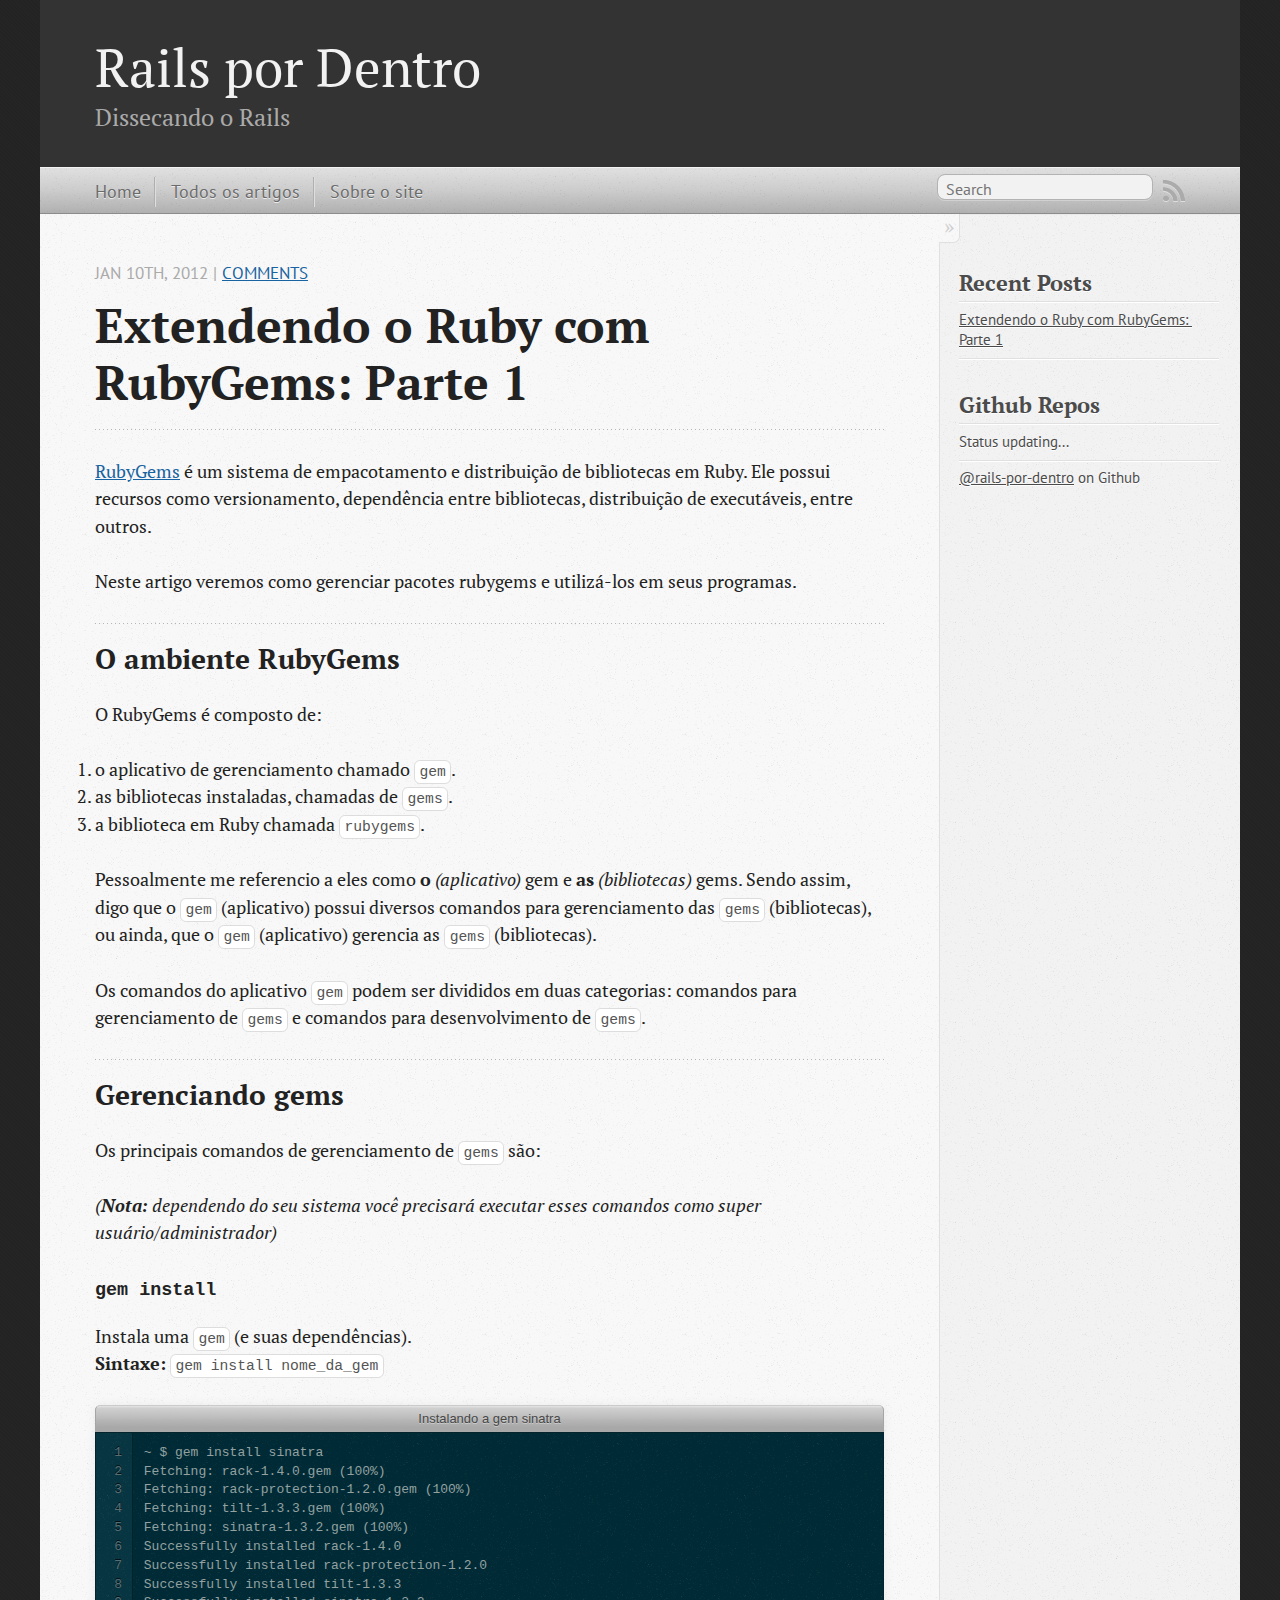
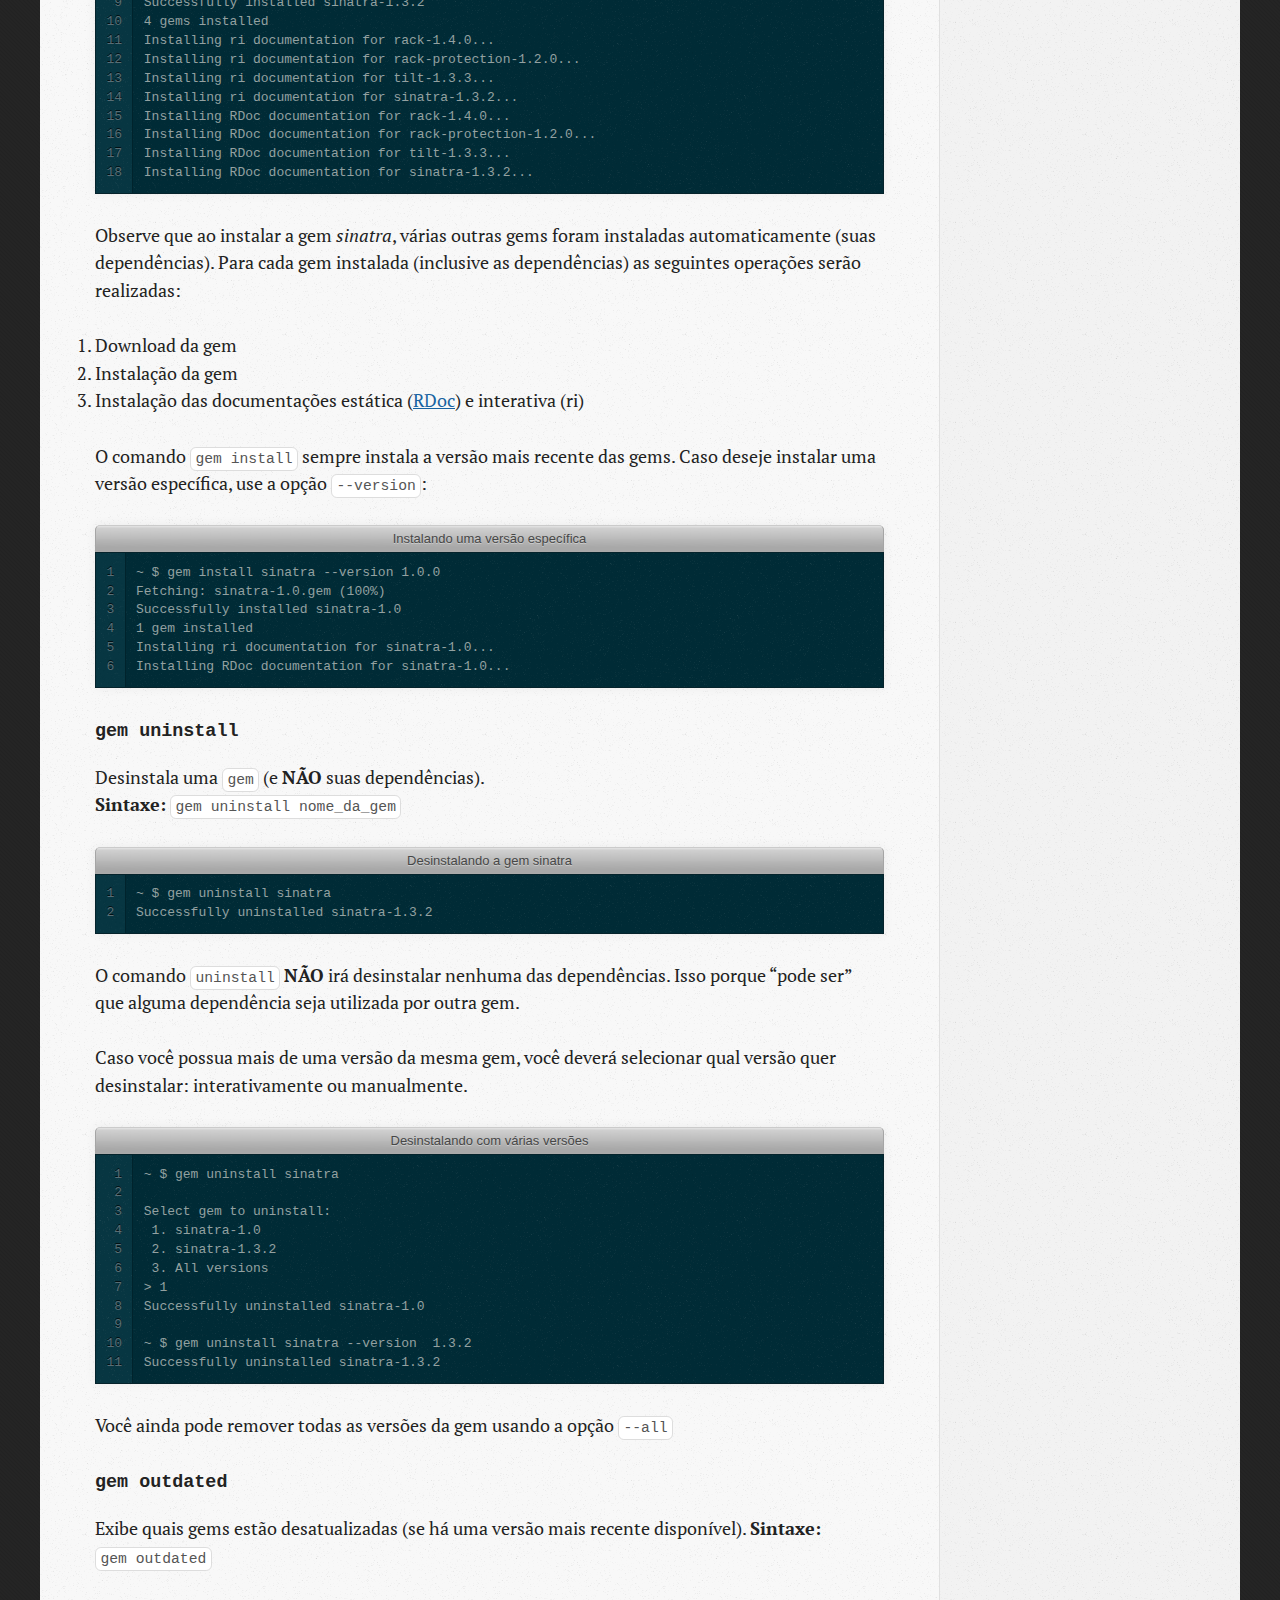
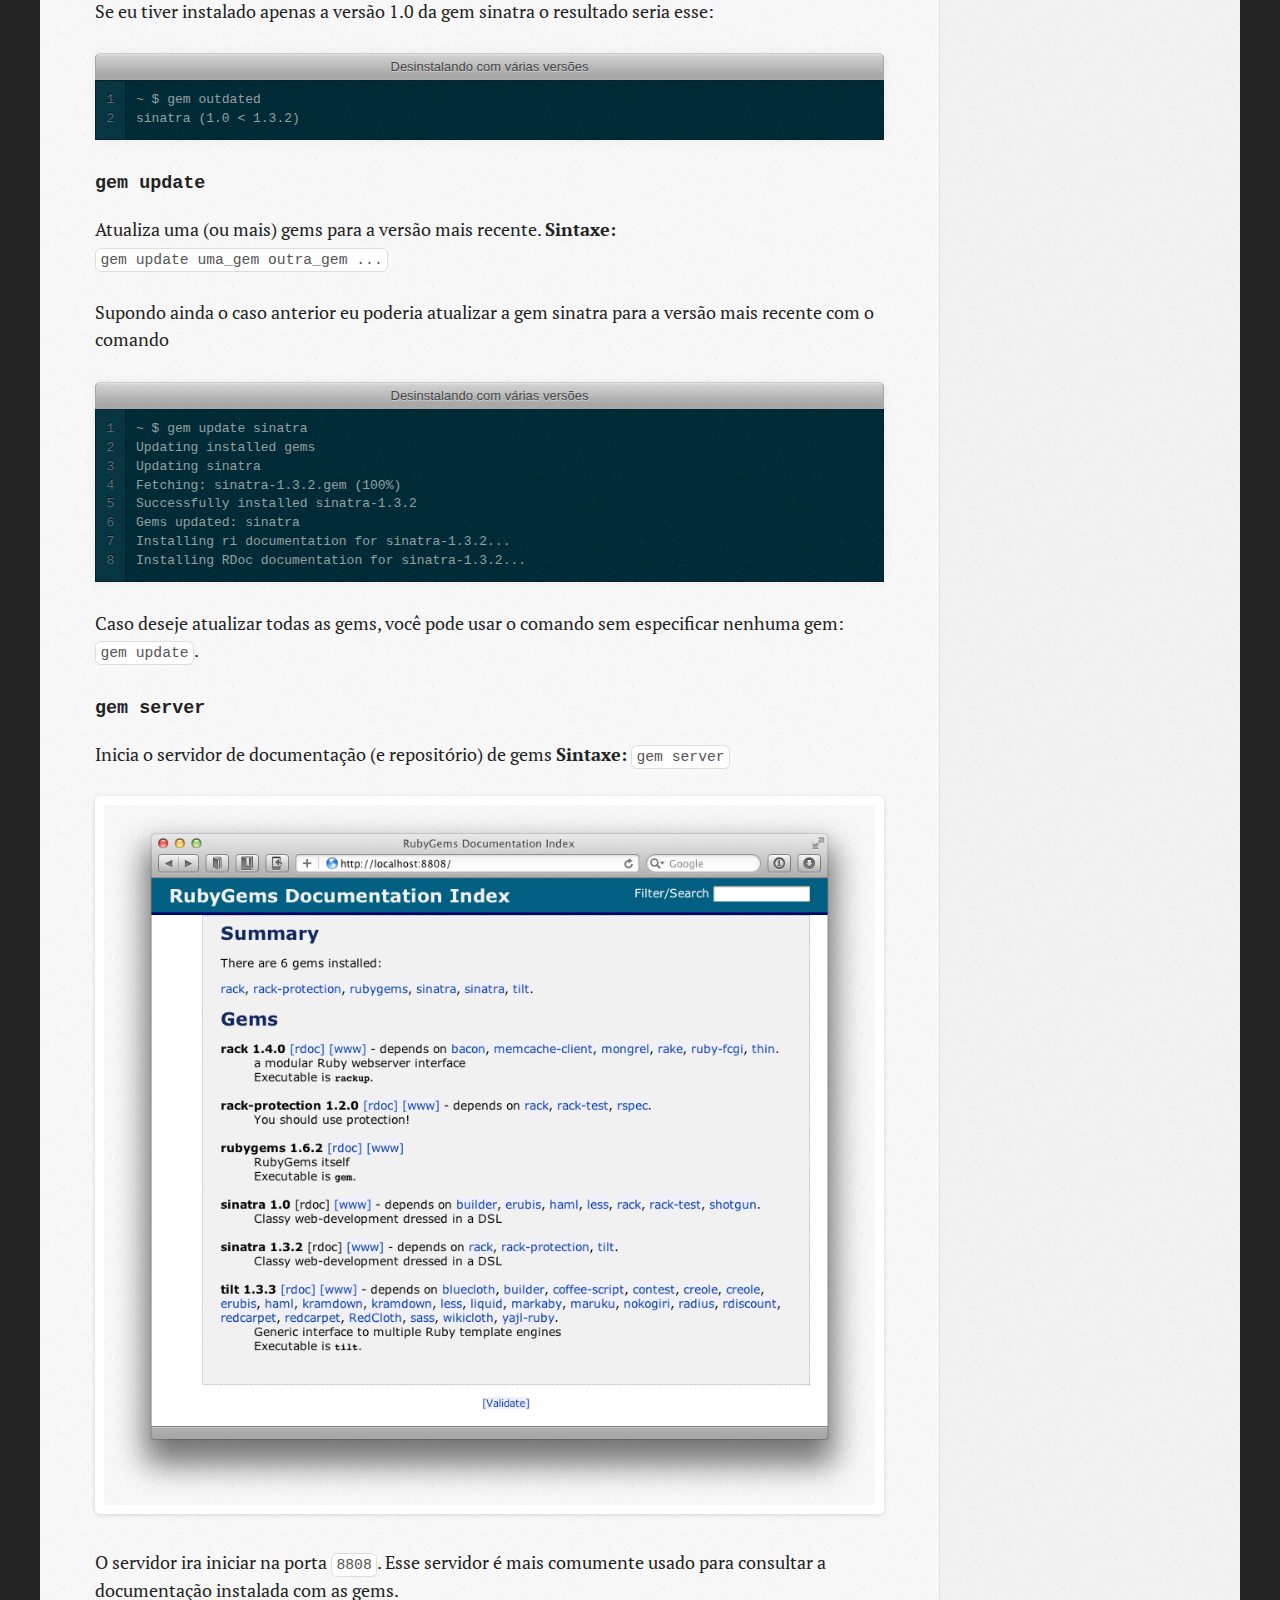
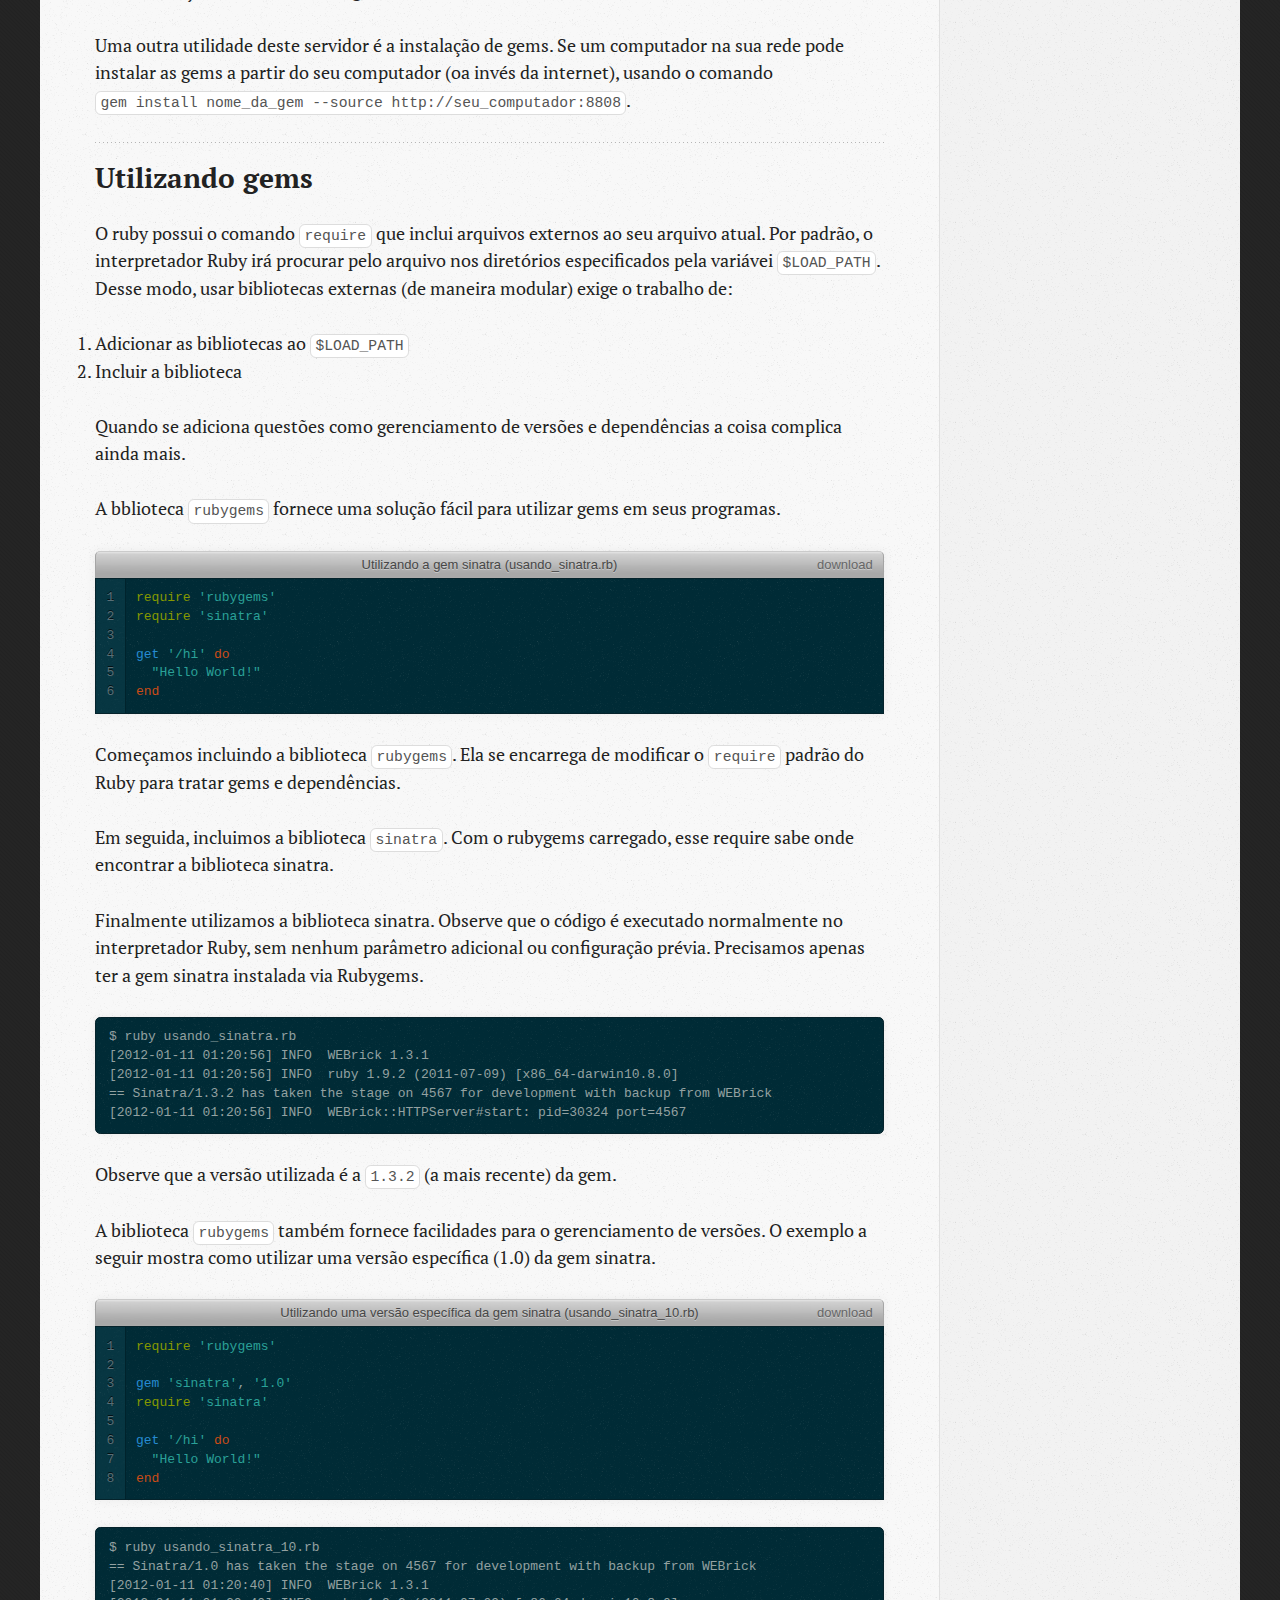
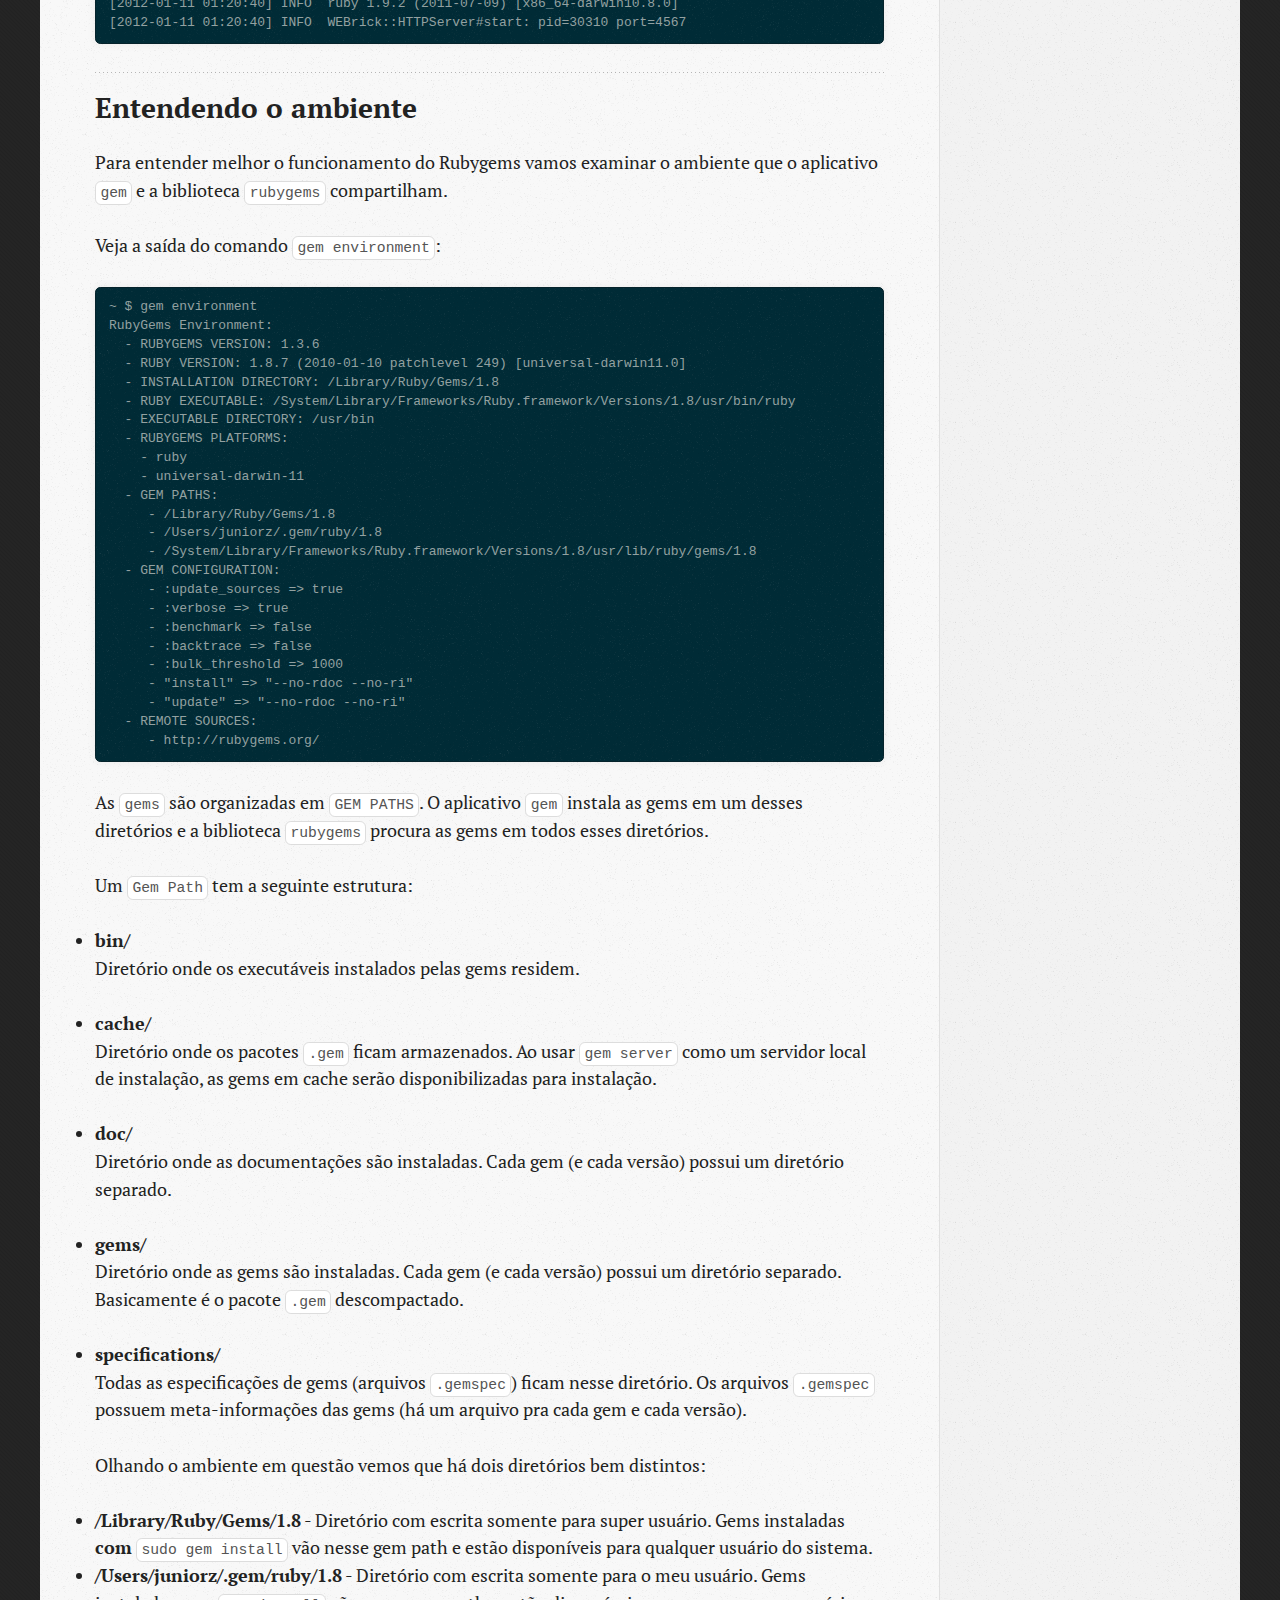
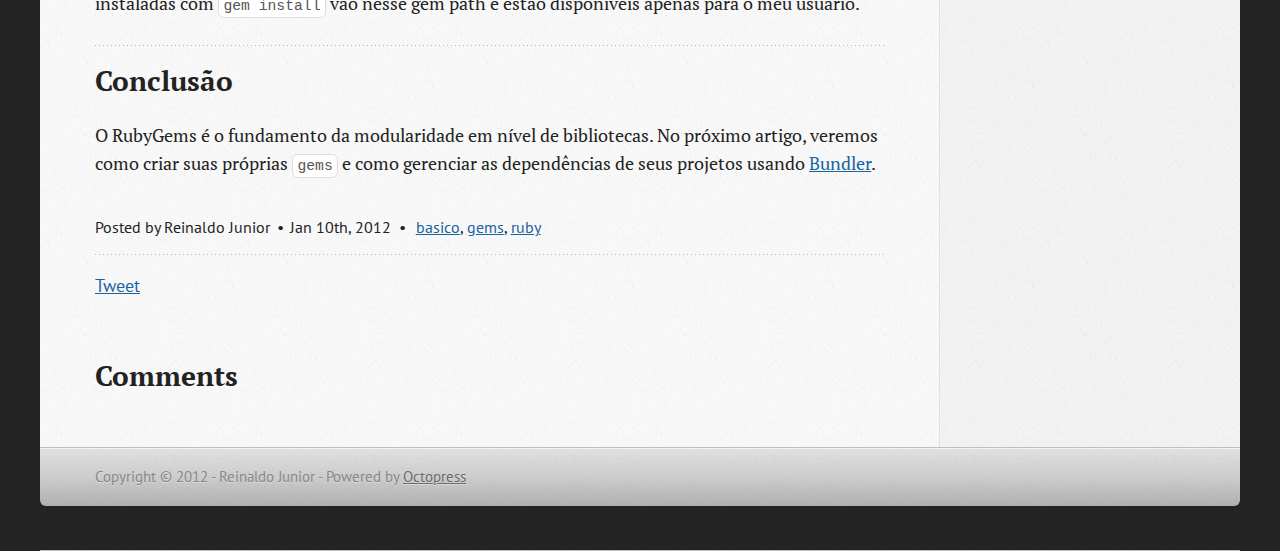
<file: 2012/01/10/extendendo-o-ruby-com-rubygems-parte-1/index.html>
<!DOCTYPE html>
<!--[if IEMobile 7 ]><html class="no-js iem7"><![endif]-->
<!--[if lt IE 9]><html class="no-js lte-ie8"><![endif]-->
<!--[if (gt IE 8)|(gt IEMobile 7)|!(IEMobile)|!(IE)]><!--><html class="no-js" lang="en"><!--<![endif]-->
<head>
  <meta charset="utf-8">
  <title>Extendendo o Ruby com RubyGems: Parte 1 - Rails por Dentro</title>
  <meta name="author" content="Reinaldo Junior">

  
  <meta name="description" content="RubyGems é um sistema de empacotamento e distribuição de bibliotecas em Ruby. Ele possui recursos como versionamento, dependência entre bibliotecas, &hellip;">
  

  <!-- http://t.co/dKP3o1e -->
  <meta name="HandheldFriendly" content="True">
  <meta name="MobileOptimized" content="320">
  <meta name="viewport" content="width=device-width, initial-scale=1">

  
  <link rel="canonical" href="http://rails-por-dentro.github.com/2012/01/10/extendendo-o-ruby-com-rubygems-parte-1">
  <link href="/favicon.png" rel="icon">
  <link href="/stylesheets/screen.css" media="screen, projection" rel="stylesheet" type="text/css">
  <script src="/javascripts/modernizr-2.0.js"></script>
  <script src="/javascripts/ender.js"></script>
  <script src="/javascripts/octopress.js" type="text/javascript"></script>
  <link href="/atom.xml" rel="alternate" title="Rails por Dentro" type="application/atom+xml">
  <!--Fonts from Google"s Web font directory at http://google.com/webfonts -->
<link href="http://fonts.googleapis.com/css?family=PT+Serif:regular,italic,bold,bolditalic" rel="stylesheet" type="text/css">
<link href="http://fonts.googleapis.com/css?family=PT+Sans:regular,italic,bold,bolditalic" rel="stylesheet" type="text/css">

  

</head>

<body   >
  <header role="banner"><hgroup>
  <h1><a href="/">Rails por Dentro</a></h1>
  
    <h2>Dissecando o Rails</h2>
  
</hgroup>

</header>
  <nav role="navigation"><ul class="subscription" data-subscription="rss">
  <li><a href="/atom.xml" rel="subscribe-rss" title="subscribe via RSS">RSS</a></li>
  
</ul>
  
<form action="http://google.com/search" method="get">
  <fieldset role="search">
    <input type="hidden" name="q" value="site:rails-por-dentro.github.com" />
    <input class="search" type="text" name="q" results="0" placeholder="Search"/>
  </fieldset>
</form>
  
<ul class="main-navigation">
  <li><a href="/">Home</a></li>
  <li><a href="/blog/archives">Todos os artigos</a></li>
  <li><a href="/sobre">Sobre o site</a></li>
</ul>

</nav>
  <div id="main">
    <div id="content">
      <div>
<article class="hentry" role="article">
  
  <header>
    
      <h1 class="entry-title">Extendendo o Ruby com RubyGems: Parte 1</h1>
    
    
      <p class="meta">
        








  


<time datetime="2012-01-10T23:26:00-02:00" pubdate data-updated="true">Jan 10<span>th</span>, 2012</time>
        
         | <a href="#disqus_thread">Comments</a>
        
      </p>
    
  </header>


<div class="entry-content"><p><a href="https://rubygems.org/">RubyGems</a> é um sistema de empacotamento e distribuição de bibliotecas em Ruby. Ele possui recursos como versionamento, dependência entre bibliotecas, distribuição de executáveis, entre outros.</p>

<p>Neste artigo veremos como gerenciar pacotes rubygems e utilizá-los em seus programas.</p>

<!-- more -->


<h2>O ambiente RubyGems</h2>

<p>O RubyGems é composto de:</p>

<ol>
<li>o aplicativo de gerenciamento chamado <code>gem</code>.</li>
<li>as bibliotecas instaladas, chamadas de <code>gems</code>.</li>
<li>a biblioteca em Ruby chamada <code>rubygems</code>.</li>
</ol>


<p>Pessoalmente me referencio a eles como <strong>o</strong> <em>(aplicativo)</em> gem e <strong>as</strong> <em>(bibliotecas)</em> gems. Sendo assim, digo que o <code>gem</code> (aplicativo) possui diversos comandos para gerenciamento das <code>gems</code> (bibliotecas), ou ainda, que o <code>gem</code> (aplicativo) gerencia as <code>gems</code> (bibliotecas).</p>

<p>Os comandos do aplicativo <code>gem</code> podem ser divididos em duas categorias: comandos para gerenciamento de <code>gems</code> e comandos para desenvolvimento de <code>gems</code>.</p>

<h2>Gerenciando gems</h2>

<p>Os principais comandos de gerenciamento de <code>gems</code> são:</p>

<p><em>(<strong>Nota:</strong> dependendo do seu sistema você precisará executar esses comandos como super usuário/administrador)</em></p>

<h4><code>gem install</code></h4>

<p>Instala uma <code>gem</code> (e suas dependências).<br/>
<strong>Sintaxe:</strong> <code>gem install nome_da_gem</code></p>

<figure class='code'><figcaption><span>Instalando a gem sinatra</span></figcaption><div class="highlight"><table><tr><td class="gutter"><pre class="line-numbers"><span class='line-number'>1</span>
<span class='line-number'>2</span>
<span class='line-number'>3</span>
<span class='line-number'>4</span>
<span class='line-number'>5</span>
<span class='line-number'>6</span>
<span class='line-number'>7</span>
<span class='line-number'>8</span>
<span class='line-number'>9</span>
<span class='line-number'>10</span>
<span class='line-number'>11</span>
<span class='line-number'>12</span>
<span class='line-number'>13</span>
<span class='line-number'>14</span>
<span class='line-number'>15</span>
<span class='line-number'>16</span>
<span class='line-number'>17</span>
<span class='line-number'>18</span>
</pre></td><td class='code'><pre><code class='console'><span class='line'><span class="go">~ $ gem install sinatra</span>
</span><span class='line'><span class="go">Fetching: rack-1.4.0.gem (100%)</span>
</span><span class='line'><span class="go">Fetching: rack-protection-1.2.0.gem (100%)</span>
</span><span class='line'><span class="go">Fetching: tilt-1.3.3.gem (100%)</span>
</span><span class='line'><span class="go">Fetching: sinatra-1.3.2.gem (100%)</span>
</span><span class='line'><span class="go">Successfully installed rack-1.4.0</span>
</span><span class='line'><span class="go">Successfully installed rack-protection-1.2.0</span>
</span><span class='line'><span class="go">Successfully installed tilt-1.3.3</span>
</span><span class='line'><span class="go">Successfully installed sinatra-1.3.2</span>
</span><span class='line'><span class="go">4 gems installed</span>
</span><span class='line'><span class="go">Installing ri documentation for rack-1.4.0...</span>
</span><span class='line'><span class="go">Installing ri documentation for rack-protection-1.2.0...</span>
</span><span class='line'><span class="go">Installing ri documentation for tilt-1.3.3...</span>
</span><span class='line'><span class="go">Installing ri documentation for sinatra-1.3.2...</span>
</span><span class='line'><span class="go">Installing RDoc documentation for rack-1.4.0...</span>
</span><span class='line'><span class="go">Installing RDoc documentation for rack-protection-1.2.0...</span>
</span><span class='line'><span class="go">Installing RDoc documentation for tilt-1.3.3...</span>
</span><span class='line'><span class="go">Installing RDoc documentation for sinatra-1.3.2...</span>
</span></code></pre></td></tr></table></div></figure>


<p>Observe que ao instalar a gem <em>sinatra</em>, várias outras gems foram instaladas automaticamente (suas dependências). Para cada gem instalada (inclusive as dependências) as seguintes operações serão realizadas:</p>

<ol>
<li>Download da gem</li>
<li>Instalação da gem</li>
<li>Instalação das documentações estática (<a href="https://github.com/rdoc/rdoc">RDoc</a>) e interativa (ri)</li>
</ol>


<p>O comando <code>gem install</code> sempre instala a versão mais recente das gems. Caso deseje instalar uma versão específica, use a opção <code>--version</code>:</p>

<figure class='code'><figcaption><span>Instalando uma versão específica</span></figcaption><div class="highlight"><table><tr><td class="gutter"><pre class="line-numbers"><span class='line-number'>1</span>
<span class='line-number'>2</span>
<span class='line-number'>3</span>
<span class='line-number'>4</span>
<span class='line-number'>5</span>
<span class='line-number'>6</span>
</pre></td><td class='code'><pre><code class='console'><span class='line'><span class="go">~ $ gem install sinatra --version 1.0.0</span>
</span><span class='line'><span class="go">Fetching: sinatra-1.0.gem (100%)</span>
</span><span class='line'><span class="go">Successfully installed sinatra-1.0</span>
</span><span class='line'><span class="go">1 gem installed</span>
</span><span class='line'><span class="go">Installing ri documentation for sinatra-1.0...</span>
</span><span class='line'><span class="go">Installing RDoc documentation for sinatra-1.0...</span>
</span></code></pre></td></tr></table></div></figure>


<h4><code>gem uninstall</code></h4>

<p>Desinstala uma <code>gem</code> (e <strong>NÃO</strong> suas dependências).<br/>
<strong>Sintaxe:</strong> <code>gem uninstall nome_da_gem</code></p>

<figure class='code'><figcaption><span>Desinstalando a gem sinatra</span></figcaption><div class="highlight"><table><tr><td class="gutter"><pre class="line-numbers"><span class='line-number'>1</span>
<span class='line-number'>2</span>
</pre></td><td class='code'><pre><code class='console'><span class='line'><span class="go">~ $ gem uninstall sinatra</span>
</span><span class='line'><span class="go">Successfully uninstalled sinatra-1.3.2</span>
</span></code></pre></td></tr></table></div></figure>


<p>O comando <code>uninstall</code> <strong>NÃO</strong> irá desinstalar nenhuma das dependências. Isso porque &#8220;pode ser&#8221; que alguma dependência seja utilizada por outra gem.</p>

<p>Caso você possua mais de uma versão da mesma gem, você deverá selecionar qual versão quer desinstalar: interativamente ou manualmente.</p>

<figure class='code'><figcaption><span>Desinstalando com várias versões</span></figcaption><div class="highlight"><table><tr><td class="gutter"><pre class="line-numbers"><span class='line-number'>1</span>
<span class='line-number'>2</span>
<span class='line-number'>3</span>
<span class='line-number'>4</span>
<span class='line-number'>5</span>
<span class='line-number'>6</span>
<span class='line-number'>7</span>
<span class='line-number'>8</span>
<span class='line-number'>9</span>
<span class='line-number'>10</span>
<span class='line-number'>11</span>
</pre></td><td class='code'><pre><code class='console'><span class='line'><span class="go">~ $ gem uninstall sinatra</span>
</span><span class='line'>
</span><span class='line'><span class="go">Select gem to uninstall:</span>
</span><span class='line'><span class="go"> 1. sinatra-1.0</span>
</span><span class='line'><span class="go"> 2. sinatra-1.3.2</span>
</span><span class='line'><span class="go"> 3. All versions</span>
</span><span class='line'><span class="gp">&gt;</span> 1
</span><span class='line'><span class="go">Successfully uninstalled sinatra-1.0</span>
</span><span class='line'>
</span><span class='line'><span class="go">~ $ gem uninstall sinatra --version  1.3.2</span>
</span><span class='line'><span class="go">Successfully uninstalled sinatra-1.3.2</span>
</span></code></pre></td></tr></table></div></figure>


<p>Você ainda pode remover todas as versões da gem usando a opção <code>--all</code></p>

<h4><code>gem outdated</code></h4>

<p>Exibe quais gems estão desatualizadas (se há uma versão mais recente disponível).
<strong>Sintaxe:</strong> <code>gem outdated</code></p>

<p>Se eu tiver instalado apenas a versão 1.0 da gem sinatra o resultado seria esse:</p>

<figure class='code'><figcaption><span>Desinstalando com várias versões</span></figcaption><div class="highlight"><table><tr><td class="gutter"><pre class="line-numbers"><span class='line-number'>1</span>
<span class='line-number'>2</span>
</pre></td><td class='code'><pre><code class='console'><span class='line'><span class="go">~ $ gem outdated</span>
</span><span class='line'><span class="go">sinatra (1.0 &lt; 1.3.2)</span>
</span></code></pre></td></tr></table></div></figure>


<h4><code>gem update</code></h4>

<p>Atualiza uma (ou mais) gems para a versão mais recente.
<strong>Sintaxe:</strong> <code>gem update uma_gem outra_gem ...</code></p>

<p>Supondo ainda o caso anterior eu poderia atualizar a gem sinatra para a versão mais recente com o comando</p>

<figure class='code'><figcaption><span>Desinstalando com várias versões</span></figcaption><div class="highlight"><table><tr><td class="gutter"><pre class="line-numbers"><span class='line-number'>1</span>
<span class='line-number'>2</span>
<span class='line-number'>3</span>
<span class='line-number'>4</span>
<span class='line-number'>5</span>
<span class='line-number'>6</span>
<span class='line-number'>7</span>
<span class='line-number'>8</span>
</pre></td><td class='code'><pre><code class='console'><span class='line'><span class="go">~ $ gem update sinatra</span>
</span><span class='line'><span class="go">Updating installed gems</span>
</span><span class='line'><span class="go">Updating sinatra</span>
</span><span class='line'><span class="go">Fetching: sinatra-1.3.2.gem (100%)</span>
</span><span class='line'><span class="go">Successfully installed sinatra-1.3.2</span>
</span><span class='line'><span class="go">Gems updated: sinatra</span>
</span><span class='line'><span class="go">Installing ri documentation for sinatra-1.3.2...</span>
</span><span class='line'><span class="go">Installing RDoc documentation for sinatra-1.3.2...</span>
</span></code></pre></td></tr></table></div></figure>


<p>Caso deseje atualizar todas as gems, você pode usar o comando sem especificar nenhuma gem: <code>gem update</code>.</p>

<h4><code>gem server</code></h4>

<p>Inicia o servidor de documentação (e repositório) de gems
<strong>Sintaxe:</strong> <code>gem server</code></p>

<p><img src="/images/posts/rubygems_parte1/gem_server.png"></p>

<p>O servidor ira iniciar na porta <code>8808</code>. Esse servidor é mais comumente usado para consultar a documentação instalada com as gems.</p>

<p>Uma outra utilidade deste servidor é a instalação de gems. Se um computador na sua rede pode instalar as gems a partir do seu computador (oa invés da internet), usando o comando <code>gem install nome_da_gem --source http://seu_computador:8808</code>.</p>

<h2>Utilizando gems</h2>

<p>O ruby possui o comando <code>require</code> que inclui arquivos externos ao seu arquivo atual. Por padrão, o interpretador Ruby irá procurar pelo arquivo nos diretórios especificados pela variávei <code>$LOAD_PATH</code>. Desse modo, usar bibliotecas externas (de maneira modular) exige o trabalho de:</p>

<ol>
<li>Adicionar as bibliotecas ao <code>$LOAD_PATH</code></li>
<li>Incluir a biblioteca</li>
</ol>


<p>Quando se adiciona questões como gerenciamento de versões e dependências a coisa complica ainda mais.</p>

<p>A bblioteca <code>rubygems</code> fornece uma solução fácil para utilizar gems em seus programas.</p>

<figure class='code'><figcaption><span>Utilizando a gem sinatra (usando_sinatra.rb)</span> <a href='/downloads/code/001/usando_sinatra.rb'>download</a></figcaption>
 <div class="highlight"><table><tr><td class="gutter"><pre class="line-numbers"><span class='line-number'>1</span>
<span class='line-number'>2</span>
<span class='line-number'>3</span>
<span class='line-number'>4</span>
<span class='line-number'>5</span>
<span class='line-number'>6</span>
</pre></td><td class='code'><pre><code class='rb'><span class='line'><span class="nb">require</span> <span class="s1">&#39;rubygems&#39;</span>
</span><span class='line'><span class="nb">require</span> <span class="s1">&#39;sinatra&#39;</span>
</span><span class='line'>
</span><span class='line'><span class="n">get</span> <span class="s1">&#39;/hi&#39;</span> <span class="k">do</span>
</span><span class='line'>  <span class="s2">&quot;Hello World!&quot;</span>
</span><span class='line'><span class="k">end</span>
</span></code></pre></td></tr></table></div></figure>


<p>Começamos incluindo a biblioteca <code>rubygems</code>. Ela se encarrega de modificar o <code>require</code> padrão do Ruby para tratar gems e dependências.</p>

<p>Em seguida, incluimos a biblioteca <code>sinatra</code>. Com o rubygems carregado, esse require sabe onde encontrar a biblioteca sinatra.</p>

<p>Finalmente utilizamos a biblioteca sinatra. Observe que o código é executado normalmente no interpretador Ruby, sem nenhum parâmetro adicional ou configuração prévia. Precisamos apenas ter a gem sinatra instalada via Rubygems.</p>

<pre><code>$ ruby usando_sinatra.rb 
[2012-01-11 01:20:56] INFO  WEBrick 1.3.1
[2012-01-11 01:20:56] INFO  ruby 1.9.2 (2011-07-09) [x86_64-darwin10.8.0]
== Sinatra/1.3.2 has taken the stage on 4567 for development with backup from WEBrick
[2012-01-11 01:20:56] INFO  WEBrick::HTTPServer#start: pid=30324 port=4567
</code></pre>

<p>Observe que a versão utilizada é a <code>1.3.2</code> (a mais recente) da gem.</p>

<p>A biblioteca <code>rubygems</code> também fornece facilidades para o gerenciamento de versões. O exemplo a seguir mostra como utilizar uma versão específica (1.0) da gem sinatra.</p>

<figure class='code'><figcaption><span>Utilizando uma versão específica da gem sinatra (usando_sinatra_10.rb)</span> <a href='/downloads/code/001/usando_sinatra_10.rb'>download</a></figcaption>
 <div class="highlight"><table><tr><td class="gutter"><pre class="line-numbers"><span class='line-number'>1</span>
<span class='line-number'>2</span>
<span class='line-number'>3</span>
<span class='line-number'>4</span>
<span class='line-number'>5</span>
<span class='line-number'>6</span>
<span class='line-number'>7</span>
<span class='line-number'>8</span>
</pre></td><td class='code'><pre><code class='rb'><span class='line'><span class="nb">require</span> <span class="s1">&#39;rubygems&#39;</span>
</span><span class='line'>
</span><span class='line'><span class="n">gem</span> <span class="s1">&#39;sinatra&#39;</span><span class="p">,</span> <span class="s1">&#39;1.0&#39;</span>
</span><span class='line'><span class="nb">require</span> <span class="s1">&#39;sinatra&#39;</span>
</span><span class='line'>
</span><span class='line'><span class="n">get</span> <span class="s1">&#39;/hi&#39;</span> <span class="k">do</span>
</span><span class='line'>  <span class="s2">&quot;Hello World!&quot;</span>
</span><span class='line'><span class="k">end</span>
</span></code></pre></td></tr></table></div></figure>


<pre><code>$ ruby usando_sinatra_10.rb
== Sinatra/1.0 has taken the stage on 4567 for development with backup from WEBrick
[2012-01-11 01:20:40] INFO  WEBrick 1.3.1
[2012-01-11 01:20:40] INFO  ruby 1.9.2 (2011-07-09) [x86_64-darwin10.8.0]
[2012-01-11 01:20:40] INFO  WEBrick::HTTPServer#start: pid=30310 port=4567
</code></pre>

<h2>Entendendo o ambiente</h2>

<p>Para entender melhor o funcionamento do Rubygems vamos examinar o ambiente que o aplicativo <code>gem</code> e a biblioteca <code>rubygems</code> compartilham.</p>

<p>Veja a saída do comando <code>gem environment</code>:</p>

<pre><code>~ $ gem environment
RubyGems Environment:
  - RUBYGEMS VERSION: 1.3.6
  - RUBY VERSION: 1.8.7 (2010-01-10 patchlevel 249) [universal-darwin11.0]
  - INSTALLATION DIRECTORY: /Library/Ruby/Gems/1.8
  - RUBY EXECUTABLE: /System/Library/Frameworks/Ruby.framework/Versions/1.8/usr/bin/ruby
  - EXECUTABLE DIRECTORY: /usr/bin
  - RUBYGEMS PLATFORMS:
    - ruby
    - universal-darwin-11
  - GEM PATHS:
     - /Library/Ruby/Gems/1.8
     - /Users/juniorz/.gem/ruby/1.8
     - /System/Library/Frameworks/Ruby.framework/Versions/1.8/usr/lib/ruby/gems/1.8
  - GEM CONFIGURATION:
     - :update_sources =&gt; true
     - :verbose =&gt; true
     - :benchmark =&gt; false
     - :backtrace =&gt; false
     - :bulk_threshold =&gt; 1000
     - "install" =&gt; "--no-rdoc --no-ri"
     - "update" =&gt; "--no-rdoc --no-ri"
  - REMOTE SOURCES:
     - http://rubygems.org/
</code></pre>

<p>As <code>gems</code> são organizadas em <code>GEM PATHS</code>. O aplicativo <code>gem</code> instala as gems em um desses diretórios e a biblioteca <code>rubygems</code> procura as gems em todos esses diretórios.</p>

<p>Um <code>Gem Path</code> tem a seguinte estrutura:</p>

<ul>
<li><p><strong>bin/</strong><br/>
Diretório onde os executáveis instalados pelas gems residem.</p></li>
<li><p><strong>cache/</strong><br/>
Diretório onde os pacotes <code>.gem</code> ficam armazenados. Ao usar <code>gem server</code> como um servidor local de instalação, as gems em cache serão disponibilizadas para instalação.</p></li>
<li><p><strong>doc/</strong><br/>
Diretório onde as documentações são instaladas. Cada gem (e cada versão) possui um diretório separado.</p></li>
<li><p><strong>gems/</strong><br/>
Diretório onde as gems são instaladas. Cada gem (e cada versão) possui um diretório separado. Basicamente é o pacote <code>.gem</code> descompactado.</p></li>
<li><p><strong>specifications/</strong><br/>
Todas as especificações de gems (arquivos <code>.gemspec</code>) ficam nesse diretório. Os arquivos <code>.gemspec</code> possuem meta-informações das gems (há um arquivo pra cada gem e cada versão).</p></li>
</ul>


<p>Olhando o ambiente em questão vemos que há dois diretórios bem distintos:</p>

<ul>
<li><strong>/Library/Ruby/Gems/1.8</strong> - Diretório com escrita somente para super usuário. Gems instaladas <strong>com</strong> <code>sudo gem install</code> vão nesse gem path e estão disponíveis para qualquer usuário do sistema.</li>
<li><strong>/Users/juniorz/.gem/ruby/1.8</strong> - Diretório com escrita somente para o meu usuário. Gems instaladas com <code>gem install</code> vão nesse gem path e estão disponíveis apenas para o meu usuário.</li>
</ul>


<h2>Conclusão</h2>

<p>O RubyGems é o fundamento da modularidade em nível de bibliotecas. No próximo artigo, veremos como criar suas próprias <code>gems</code> e como gerenciar as dependências de seus projetos usando <a href="http://gembundler.com/">Bundler</a>.</p>
</div>


  <footer>
    <p class="meta">
      
  

<span class="byline author vcard">Posted by <span class="fn">Reinaldo Junior</span></span>

      








  


<time datetime="2012-01-10T23:26:00-02:00" pubdate data-updated="true">Jan 10<span>th</span>, 2012</time>
      

<span class="categories">
  
    <a class='category' href='/blog/categories/basico/'>basico</a>, <a class='category' href='/blog/categories/gems/'>gems</a>, <a class='category' href='/blog/categories/ruby/'>ruby</a>
  
</span>


    </p>
    
      <div class="sharing">
  
  <a href="http://twitter.com/share" class="twitter-share-button" data-url="http://rails-por-dentro.github.com/2012/01/10/extendendo-o-ruby-com-rubygems-parte-1/" data-via="" data-counturl="http://rails-por-dentro.github.com/2012/01/10/extendendo-o-ruby-com-rubygems-parte-1/" >Tweet</a>
  
  
  <div class="g-plusone" data-size="medium"></div>
  
  
    <div class="fb-like" data-send="true" data-width="450" data-show-faces="false"></div>
  
</div>

    
    <p class="meta">
      
      
    </p>
  </footer>
</article>

  <section>
    <h1>Comments</h1>
    <div id="disqus_thread" aria-live="polite"><noscript>Please enable JavaScript to view the <a href="http://disqus.com/?ref_noscript">comments powered by Disqus.</a></noscript>
</div>
  </section>

</div>

<aside class="sidebar">
  
    <section>
  <h1>Recent Posts</h1>
  <ul id="recent_posts">
    
      <li class="post">
        <a href="/2012/01/10/extendendo-o-ruby-com-rubygems-parte-1/">Extendendo o Ruby com RubyGems: Parte 1</a>
      </li>
    
  </ul>
</section>

<section>
  <h1>Github Repos</h1>
  <ul id="gh_repos">
    <li class="loading">Status updating...</li>
  </ul>
  
  <a href="https://github.com/rails-por-dentro">@rails-por-dentro</a> on Github
  
  <script type="text/javascript">
    $.domReady(function(){
        if (!window.jXHR){
            var jxhr = document.createElement('script');
            jxhr.type = 'text/javascript';
            jxhr.src = '/javascripts/libs/jXHR.js';
            var s = document.getElementsByTagName('script')[0];
            s.parentNode.insertBefore(jxhr, s);
        }

        github.showRepos({
            user: 'rails-por-dentro',
            count: 0,
            skip_forks: true,
            target: '#gh_repos'
        });
    });
  </script>
  <script src="/javascripts/github.js" type="text/javascript"> </script>
</section>






  
</aside>


    </div>
  </div>
  <footer role="contentinfo"><p>
  Copyright &copy; 2012 - Reinaldo Junior -
  <span class="credit">Powered by <a href="http://octopress.org">Octopress</a></span>
</p>

</footer>
  

<script type="text/javascript">
      var disqus_shortname = 'railspordentro';
      
        
        // var disqus_developer = 1;
        var disqus_identifier = 'http://rails-por-dentro.github.com/2012/01/10/extendendo-o-ruby-com-rubygems-parte-1/';
        var disqus_url = 'http://rails-por-dentro.github.com/2012/01/10/extendendo-o-ruby-com-rubygems-parte-1/';
        var disqus_script = 'embed.js';
      
    (function () {
      var dsq = document.createElement('script'); dsq.type = 'text/javascript'; dsq.async = true;
      dsq.src = 'http://' + disqus_shortname + '.disqus.com/' + disqus_script;
      (document.getElementsByTagName('head')[0] || document.getElementsByTagName('body')[0]).appendChild(dsq);
    }());
</script>



<div id="fb-root"></div>
<script>(function(d, s, id) {
  var js, fjs = d.getElementsByTagName(s)[0];
  if (d.getElementById(id)) {return;}
  js = d.createElement(s); js.id = id;
  js.src = "//connect.facebook.net/en_US/all.js#appId=212934732101925&xfbml=1";
  fjs.parentNode.insertBefore(js, fjs);
}(document, 'script', 'facebook-jssdk'));</script>



  <script type="text/javascript">
    (function() {
      var script = document.createElement('script'); script.type = 'text/javascript'; script.async = true;
      script.src = 'https://apis.google.com/js/plusone.js';
      var s = document.getElementsByTagName('script')[0]; s.parentNode.insertBefore(script, s);
    })();
  </script>



  <script type="text/javascript">
    (function(){
      var twitterWidgets = document.createElement('script');
      twitterWidgets.type = 'text/javascript';
      twitterWidgets.async = true;
      twitterWidgets.src = 'http://platform.twitter.com/widgets.js';
      document.getElementsByTagName('head')[0].appendChild(twitterWidgets);
    })();
  </script>





</body>
</html>
</file>
<file: stylesheets/screen.css>
html,body,div,span,applet,object,iframe,h1,h2,h3,h4,h5,h6,p,blockquote,pre,a,abbr,acronym,address,big,cite,code,del,dfn,em,img,ins,kbd,q,s,samp,small,strike,strong,sub,sup,tt,var,b,u,i,center,dl,dt,dd,ol,ul,li,fieldset,form,label,legend,table,caption,tbody,tfoot,thead,tr,th,td,article,aside,canvas,details,embed,figure,figcaption,footer,header,hgroup,menu,nav,output,ruby,section,summary,time,mark,audio,video{margin:0;padding:0;border:0;font-size:100%;font:inherit;vertical-align:baseline}body{line-height:1}ol,ul{list-style:none}table{border-collapse:collapse;border-spacing:0}caption,th,td{text-align:left;font-weight:normal;vertical-align:middle}q,blockquote{quotes:none}q:before,q:after,blockquote:before,blockquote:after{content:"";content:none}a img{border:none}article,aside,details,figcaption,figure,footer,header,hgroup,menu,nav,section,summary{display:block}article,aside,details,figcaption,figure,footer,header,hgroup,menu,nav,section,summary{display:block}a{color:#1863a1}a:visited{color:#751590}a:focus{color:#0181eb}a:hover{color:#0181eb}a:active{color:#01579f}aside.sidebar a{color:#1863a1}aside.sidebar a:focus{color:#0181eb}aside.sidebar a:hover{color:#0181eb}aside.sidebar a:active{color:#01579f}a{-moz-transition:color 0.3s;-webkit-transition:color 0.3s;-o-transition:color 0.3s;transition:color 0.3s}html{background:#252525 url('/images/line-tile.png?1326256448') top left}body > div{background:#f2f2f2 url('/images/noise.png?1326256448') top left;border-bottom:1px solid #bfbfbf}body > div > div{background:#f8f8f8 url('/images/noise.png?1326256448') top left;border-right:1px solid #e0e0e0}.heading,body > header h1,h1,h2,h3,h4,h5,h6{font-family:"PT Serif", "Georgia", "Helvetica Neue", Arial, sans-serif}.sans,body > header h2,body > nav form .search,body > nav a,article header p.meta,article > footer,#content .blog-index footer,html .gist .gist-file .gist-meta,#blog-archives a.category,#blog-archives time,aside.sidebar section,body > footer{font-family:"PT Sans", "Helvetica Neue", Arial, sans-serif}.serif,body,#content .blog-index a[rel=full-article]{font-family:"PT Serif", Georgia, Times, "Times New Roman", serif}.mono,pre,code,tt,p code,li code{font-family:Menlo, Monaco, "Andale Mono", "lucida console", "Courier New", monospace}body > header h1{font-size:2.2em;font-family:"PT Serif", "Georgia", "Helvetica Neue", Arial, sans-serif;font-weight:normal;line-height:1.2em;margin-bottom:0.6667em}body > header h2{font-family:"PT Serif", "Georgia", "Helvetica Neue", Arial, sans-serif}body{line-height:1.5em;color:#222}h1{font-size:2.2em;line-height:1.2em}@media only screen and (min-width: 992px){body{font-size:1.15em}h1{font-size:2.6em;line-height:1.2em}}h1,h2,h3,h4,h5,h6{text-rendering:optimizelegibility;margin-bottom:1em;font-weight:bold}h2,section h1{font-size:1.5em}h3,section h2,section section h1{font-size:1.3em}h4,section h3,section section h2,section section section h1{font-size:1em}h5,section h4,section section h3{font-size:.9em}h6,section h5,section section h4,section section section h3{font-size:.8em}p,blockquote,ul,ol{margin-bottom:1.5em}ul{list-style-type:disc}ul ul{list-style-type:circle;margin-bottom:0px}ul ul ul{list-style-type:square;margin-bottom:0px}ol{list-style-type:decimal}ol ol{list-style-type:lower-alpha;margin-bottom:0px}ol ol ol{list-style-type:lower-roman;margin-bottom:0px}ul,ul ul,ul ol,ol,ol ul,ol ol{margin-left:1.3em}strong{font-weight:bold}em{font-style:italic}sup,sub{font-size:0.8em;position:relative;display:inline-block}sup{top:-0.5em}sub{bottom:-0.5em}q{font-style:italic}q:before{content:"\201C"}q:after{content:"\201D"}em,dfn{font-style:italic}strong,dfn{font-weight:bold}del,s{text-decoration:line-through}abbr,acronym{border-bottom:1px dotted;cursor:help}sub,sup{line-height:0}hr{margin-bottom:0.2em}small{font-size:.8em}big{font-size:1.2em}blockquote{font-style:italic;position:relative;font-size:1.2em;line-height:1.5em;padding-left:1em;border-left:4px solid rgba(170,170,170,0.5)}blockquote cite{font-style:italic}blockquote cite a{color:#aaa !important;word-wrap:break-word}blockquote cite:before{content:'\2014';padding-right:.3em;padding-left:.3em;color:#aaa}@media only screen and (min-width: 992px){blockquote{padding-left:1.5em;border-left-width:4px}}.pullquote-right:before,.pullquote-left:before{padding:0;border:none;content:attr(data-pullquote);float:right;width:45%;margin:.5em 0 1em 1.5em;position:relative;top:7px;font-size:1.4em;line-height:1.45em}.pullquote-left:before{float:left;margin:.5em 1.5em 1em 0}.force-wrap,article a,aside.sidebar a{white-space:-moz-pre-wrap;white-space:-pre-wrap;white-space:-o-pre-wrap;white-space:pre-wrap;word-wrap:break-word}.group,body > header,body > nav,body > footer,body #content > article,body #content > div > article,body #content > div > section,body div.pagination,aside.sidebar,#main,#content,.collapse-sidebar aside.sidebar{*zoom:1}.group:after,body > header:after,body > nav:after,body > footer:after,body #content > article:after,body #content > div > article:after,body #content > div > section:after,body div.pagination:after,aside.sidebar:after,#main:after,#content:after,.collapse-sidebar aside.sidebar:after{content:"";display:table;clear:both}body{-webkit-text-size-adjust:none;max-width:1200px;position:relative;margin:0 auto}body > header,body > nav,body > footer,body #content > article,body #content > div > article,body #content > div > section{padding-left:18px;padding-right:18px}@media only screen and (min-width: 480px){body > header,body > nav,body > footer,body #content > article,body #content > div > article,body #content > div > section{padding-left:25px;padding-right:25px}}@media only screen and (min-width: 768px){body > header,body > nav,body > footer,body #content > article,body #content > div > article,body #content > div > section{padding-left:35px;padding-right:35px}}@media only screen and (min-width: 992px){body > header,body > nav,body > footer,body #content > article,body #content > div > article,body #content > div > section{padding-left:55px;padding-right:55px}}body div.pagination{margin-left:18px;margin-right:18px}@media only screen and (min-width: 480px){body div.pagination{margin-left:25px;margin-right:25px}}@media only screen and (min-width: 768px){body div.pagination{margin-left:35px;margin-right:35px}}@media only screen and (min-width: 992px){body div.pagination{margin-left:55px;margin-right:55px}}body > header{font-size:1em;padding-top:1.5em;padding-bottom:1.5em}#content > div,#content > article{width:100%}aside.sidebar{float:none;padding:0 18px 1px;background-color:#f7f7f7;border-top:1px solid #e0e0e0}.flex-content,article img,article video,article .flash-video,aside.sidebar img{max-width:100%;height:auto}.basic-alignment.left,article img.left,article video.left,article .left.flash-video,aside.sidebar img.left{float:left;margin-right:1.5em}.basic-alignment.right,article img.right,article video.right,article .right.flash-video,aside.sidebar img.right{float:right;margin-left:1.5em}.basic-alignment.center,article img.center,article video.center,article .center.flash-video,aside.sidebar img.center{display:block;margin:0 auto 1.5em}.basic-alignment.left,article img.left,article video.left,article .left.flash-video,aside.sidebar img.left,.basic-alignment.right,article img.right,article video.right,article .right.flash-video,aside.sidebar img.right{margin-bottom:.8em}.toggle-sidebar,.no-sidebar .toggle-sidebar{display:none}@media only screen and (min-width: 750px){body.sidebar-footer aside.sidebar{float:none;width:auto;clear:left;margin:0;padding:0 35px 1px;background-color:#f7f7f7;border-top:1px solid #eaeaea}body.sidebar-footer aside.sidebar section.odd,body.sidebar-footer aside.sidebar section.even{float:left;width:48%}body.sidebar-footer aside.sidebar section.odd{margin-left:0}body.sidebar-footer aside.sidebar section.even{margin-left:4%}body.sidebar-footer aside.sidebar.thirds section{width:30%;margin-left:5%}body.sidebar-footer aside.sidebar.thirds section.first{margin-left:0;clear:both}}body.sidebar-footer #content{margin-right:0px}body.sidebar-footer .toggle-sidebar{display:none}@media only screen and (min-width: 550px){body > header{font-size:1em}}@media only screen and (min-width: 750px){aside.sidebar{float:none;width:auto;clear:left;margin:0;padding:0 35px 1px;background-color:#f7f7f7;border-top:1px solid #eaeaea}aside.sidebar section.odd,aside.sidebar section.even{float:left;width:48%}aside.sidebar section.odd{margin-left:0}aside.sidebar section.even{margin-left:4%}aside.sidebar.thirds section{width:30%;margin-left:5%}aside.sidebar.thirds section.first{margin-left:0;clear:both}}@media only screen and (min-width: 768px){body{-webkit-text-size-adjust:auto}body > header{font-size:1.2em}#main{padding:0;margin:0 auto}#content{margin-right:240px;position:relative}.no-sidebar #content{margin-right:0;border-right:0}.collapse-sidebar #content{margin-right:20px}#content > div,#content > article{padding-top:17.5px;padding-bottom:17.5px;float:left}aside.sidebar{width:210px;padding:0 15px 15px;background:none;clear:none;float:left;margin:0 -100% 0 0}aside.sidebar section{width:auto;margin-left:0}aside.sidebar section.odd,aside.sidebar section.even{float:none;width:auto;margin-left:0}.collapse-sidebar aside.sidebar{float:none;width:auto;clear:left;margin:0;padding:0 35px 1px;background-color:#f7f7f7;border-top:1px solid #eaeaea}.collapse-sidebar aside.sidebar section.odd,.collapse-sidebar aside.sidebar section.even{float:left;width:48%}.collapse-sidebar aside.sidebar section.odd{margin-left:0}.collapse-sidebar aside.sidebar section.even{margin-left:4%}.collapse-sidebar aside.sidebar.thirds section{width:30%;margin-left:5%}.collapse-sidebar aside.sidebar.thirds section.first{margin-left:0;clear:both}}@media only screen and (min-width: 992px){body > header{font-size:1.3em}#content{margin-right:300px}#content > div,#content > article{padding-top:27.5px;padding-bottom:27.5px}aside.sidebar{width:260px;padding:1.2em 20px 20px}.collapse-sidebar aside.sidebar{padding-left:55px;padding-right:55px}}@media only screen and (min-width: 768px){ul,ol{margin-left:0}}body > header{background:#333}body > header h1{display:inline-block;margin:0}body > header h1 a,body > header h1 a:visited,body > header h1 a:hover{color:#f2f2f2;text-decoration:none}body > header h2{margin:.2em 0 0;font-size:1em;color:#aaa;font-weight:normal}body > nav{position:relative;background-color:#ccc;background:url('/images/noise.png?1326256448'),-webkit-gradient(linear, 50% 0%, 50% 100%, color-stop(0%, #e0e0e0), color-stop(50%, #cccccc), color-stop(100%, #b0b0b0));background:url('/images/noise.png?1326256448'),-webkit-linear-gradient(#e0e0e0,#cccccc,#b0b0b0);background:url('/images/noise.png?1326256448'),-moz-linear-gradient(#e0e0e0,#cccccc,#b0b0b0);background:url('/images/noise.png?1326256448'),-o-linear-gradient(#e0e0e0,#cccccc,#b0b0b0);background:url('/images/noise.png?1326256448'),-ms-linear-gradient(#e0e0e0,#cccccc,#b0b0b0);background:url('/images/noise.png?1326256448'),linear-gradient(#e0e0e0,#cccccc,#b0b0b0);border-top:1px solid #f2f2f2;border-bottom:1px solid #8c8c8c;padding-top:.35em;padding-bottom:.35em}body > nav form{-moz-background-clip:padding;-webkit-background-clip:padding;-o-background-clip:padding-box;-ms-background-clip:padding-box;-khtml-background-clip:padding-box;background-clip:padding-box;margin:0;padding:0}body > nav form .search{padding:.3em .5em 0;font-size:.85em;line-height:1.1em;width:95%;-moz-border-radius:0.5em;-webkit-border-radius:0.5em;-o-border-radius:0.5em;-ms-border-radius:0.5em;-khtml-border-radius:0.5em;border-radius:0.5em;-moz-background-clip:padding;-webkit-background-clip:padding;-o-background-clip:padding-box;-ms-background-clip:padding-box;-khtml-background-clip:padding-box;background-clip:padding-box;-moz-box-shadow:#d1d1d1 0 1px;-webkit-box-shadow:#d1d1d1 0 1px;-o-box-shadow:#d1d1d1 0 1px;box-shadow:#d1d1d1 0 1px;background-color:#f2f2f2;border:1px solid #b3b3b3;color:#888}body > nav form .search:focus{color:#444;border-color:#80b1df;-moz-box-shadow:#80b1df 0 0 4px,#80b1df 0 0 3px inset;-webkit-box-shadow:#80b1df 0 0 4px,#80b1df 0 0 3px inset;-o-box-shadow:#80b1df 0 0 4px,#80b1df 0 0 3px inset;box-shadow:#80b1df 0 0 4px,#80b1df 0 0 3px inset;background-color:#fff;outline:none}body > nav fieldset[role=search]{float:right;width:48%}body > nav fieldset.mobile-nav{float:left;width:48%}body > nav fieldset.mobile-nav select{width:100%;font-size:.8em;border:1px solid #888}body > nav ul{display:none}@media only screen and (min-width: 550px){body > nav{font-size:.9em}body > nav ul{margin:0;padding:0;border:0;overflow:hidden;*zoom:1;float:left;display:block;padding-top:.15em}body > nav ul li{list-style-image:none;list-style-type:none;margin-left:0px;white-space:nowrap;display:inline;float:left;padding-left:0;padding-right:0}body > nav ul li:first-child,body > nav ul li.first{padding-left:0}body > nav ul li:last-child{padding-right:0}body > nav ul li.last{padding-right:0}body > nav ul.subscription{margin-left:.8em;float:right}body > nav ul.subscription li:last-child a{padding-right:0}body > nav ul li{margin:0}body > nav a{color:#6b6b6b;text-shadow:#ebebeb 0 1px;float:left;text-decoration:none;font-size:1.1em;padding:.1em 0;line-height:1.5em}body > nav a:visited{color:#6b6b6b}body > nav a:hover{color:#2b2b2b}body > nav li + li{border-left:1px solid #b0b0b0;margin-left:.8em}body > nav li + li a{padding-left:.8em;border-left:1px solid #dedede}body > nav form{float:right;text-align:left;padding-left:.8em;width:175px}body > nav form .search{width:93%;font-size:.95em;line-height:1.2em}body > nav ul[data-subscription$=email] + form{width:97px}body > nav ul[data-subscription$=email] + form .search{width:91%}body > nav fieldset.mobile-nav{display:none}body > nav fieldset[role=search]{width:99%}}@media only screen and (min-width: 992px){body > nav form{width:215px}body > nav ul[data-subscription$=email] + form{width:147px}}.no-placeholder body > nav .search{background:#f2f2f2 url('/images/search.png?1326256448') 0.3em 0.25em no-repeat;text-indent:1.3em}@media only screen and (min-width: 550px){.maskImage body > nav ul[data-subscription$=email] + form{width:123px}}@media only screen and (min-width: 992px){.maskImage body > nav ul[data-subscription$=email] + form{width:173px}}.maskImage ul.subscription{position:relative;top:.2em}.maskImage ul.subscription li,.maskImage ul.subscription a{border:0;padding:0}.maskImage a[rel=subscribe-rss]{position:relative;top:0px;text-indent:-999999em;background-color:#dedede;border:0;padding:0}.maskImage a[rel=subscribe-rss],.maskImage a[rel=subscribe-rss]:after{-moz-mask-image:url('/images/rss.png?1326256448');-webkit-mask-image:url('/images/rss.png?1326256448');-o-mask-image:url('/images/rss.png?1326256448');-ms-mask-image:url('/images/rss.png?1326256448');-khtml-mask-image:url('/images/rss.png?1326256448');mask-image:url('/images/rss.png?1326256448');-moz-mask-repeat:no-repeat;-webkit-mask-repeat:no-repeat;-o-mask-repeat:no-repeat;-ms-mask-repeat:no-repeat;-khtml-mask-repeat:no-repeat;mask-repeat:no-repeat;width:22px;height:22px}.maskImage a[rel=subscribe-rss]:after{content:"";position:absolute;top:-1px;left:0;background-color:#ababab}.maskImage a[rel=subscribe-rss]:hover:after{background-color:#9e9e9e}.maskImage a[rel=subscribe-email]{position:relative;top:0px;text-indent:-999999em;background-color:#dedede;border:0;padding:0}.maskImage a[rel=subscribe-email],.maskImage a[rel=subscribe-email]:after{-moz-mask-image:url('/images/email.png?1326256448');-webkit-mask-image:url('/images/email.png?1326256448');-o-mask-image:url('/images/email.png?1326256448');-ms-mask-image:url('/images/email.png?1326256448');-khtml-mask-image:url('/images/email.png?1326256448');mask-image:url('/images/email.png?1326256448');-moz-mask-repeat:no-repeat;-webkit-mask-repeat:no-repeat;-o-mask-repeat:no-repeat;-ms-mask-repeat:no-repeat;-khtml-mask-repeat:no-repeat;mask-repeat:no-repeat;width:28px;height:22px}.maskImage a[rel=subscribe-email]:after{content:"";position:absolute;top:-1px;left:0;background-color:#ababab}.maskImage a[rel=subscribe-email]:hover:after{background-color:#9e9e9e}article{padding-top:1em}article header{position:relative;padding-top:2em;padding-bottom:1em;margin-bottom:1em;background:url('[data-uri]') bottom left repeat-x}article header h1{margin:0}article header h1 a{text-decoration:none}article header h1 a:hover{text-decoration:underline}article header p{font-size:.9em;color:#aaa;margin:0}article header p.meta{text-transform:uppercase;position:absolute;top:0}@media only screen and (min-width: 768px){article header{margin-bottom:1.5em;padding-bottom:1em;background:url('[data-uri]') bottom left repeat-x}}article h2{padding-top:0.8em;background:url('[data-uri]') top left repeat-x}.entry-content article h2:first-child,article header + h2{padding-top:0}article h2:first-child,article header + h2{background:none}article .feature{padding-top:.5em;margin-bottom:1em;padding-bottom:1em;background:url('[data-uri]') bottom left repeat-x;font-size:2.0em;font-style:italic;line-height:1.3em}article img,article video,article .flash-video{-moz-border-radius:0.3em;-webkit-border-radius:0.3em;-o-border-radius:0.3em;-ms-border-radius:0.3em;-khtml-border-radius:0.3em;border-radius:0.3em;-moz-box-shadow:rgba(0,0,0,0.15) 0 1px 4px;-webkit-box-shadow:rgba(0,0,0,0.15) 0 1px 4px;-o-box-shadow:rgba(0,0,0,0.15) 0 1px 4px;box-shadow:rgba(0,0,0,0.15) 0 1px 4px;-moz-box-sizing:border-box;-webkit-box-sizing:border-box;-ms-box-sizing:border-box;box-sizing:border-box;border:white 0.5em solid}article video,article .flash-video{margin:0 auto 1.5em}article video{display:block;width:100%}article .flash-video > div{position:relative;display:block;padding-bottom:56.25%;padding-top:1px;height:0;overflow:hidden}article .flash-video > div iframe,article .flash-video > div object,article .flash-video > div embed{position:absolute;top:0;left:0;width:100%;height:100%}article > footer{padding-bottom:2.5em;margin-top:2em}article > footer p.meta{margin-bottom:.8em;font-size:.85em;clear:both;overflow:hidden}.blog-index article + article{background:url('[data-uri]') top left repeat-x}#content .blog-index{padding-top:0;padding-bottom:0}#content .blog-index article{padding-top:2em}#content .blog-index article header{background:none;padding-bottom:0}#content .blog-index article h1{font-size:2.2em}#content .blog-index article h1 a{color:inherit}#content .blog-index article h1 a:hover{color:#0181eb}#content .blog-index a[rel=full-article]{background:#ebebeb;display:inline-block;padding:.4em .8em;margin-right:.5em;text-decoration:none;color:#666;-moz-transition:background-color 0.5s;-webkit-transition:background-color 0.5s;-o-transition:background-color 0.5s;transition:background-color 0.5s}#content .blog-index a[rel=full-article]:hover{background:#0181eb;text-shadow:none;color:#f8f8f8}#content .blog-index footer{margin-top:1em}.separator,article > footer .byline + time:before,article > footer time + time:before,article > footer .comments:before,article > footer .byline ~ .categories:before{content:"\2022 ";padding:0 .4em 0 .2em;display:inline-block}#content div.pagination{text-align:center;font-size:.95em;position:relative;background:url('[data-uri]') top left repeat-x;padding-top:1.5em;padding-bottom:1.5em}#content div.pagination a{text-decoration:none;color:#aaa}#content div.pagination a.prev{position:absolute;left:0}#content div.pagination a.next{position:absolute;right:0}#content div.pagination a:hover{color:#0181eb}#content div.pagination a[href*=archive]:before,#content div.pagination a[href*=archive]:after{content:'\2014';padding:0 .3em}p.meta + .sharing{padding-top:1em;padding-left:0;background:url('[data-uri]') top left repeat-x}.highlight,html .gist .gist-file .gist-syntax .gist-highlight{border:1px solid #05232b !important}.highlight table td.code,html .gist .gist-file .gist-syntax .gist-highlight table td.code{width:100%}.highlight .line-numbers,html .gist .gist-file .gist-syntax .gist-highlight .line-numbers{text-align:right;font-size:13px;line-height:1.45em;background:#073642 url('/images/noise.png?1326256448') top left !important;border-right:1px solid #00232c !important;-moz-box-shadow:#083e4b -1px 0 inset;-webkit-box-shadow:#083e4b -1px 0 inset;-o-box-shadow:#083e4b -1px 0 inset;box-shadow:#083e4b -1px 0 inset;text-shadow:#021014 0 -1px;padding:.8em !important;-moz-border-radius:0;-webkit-border-radius:0;-o-border-radius:0;-ms-border-radius:0;-khtml-border-radius:0;border-radius:0}.highlight .line-numbers span,html .gist .gist-file .gist-syntax .gist-highlight .line-numbers span{color:#586e75 !important}figure.code,.gist-file,pre{-moz-box-shadow:rgba(0,0,0,0.06) 0 0 10px;-webkit-box-shadow:rgba(0,0,0,0.06) 0 0 10px;-o-box-shadow:rgba(0,0,0,0.06) 0 0 10px;box-shadow:rgba(0,0,0,0.06) 0 0 10px}figure.code .highlight pre,.gist-file .highlight pre,pre .highlight pre{-moz-box-shadow:none;-webkit-box-shadow:none;-o-box-shadow:none;box-shadow:none}html .gist .gist-file{margin-bottom:1.8em;position:relative;border:none;padding-top:26px !important}html .gist .gist-file .gist-syntax{border-bottom:0 !important;background:none !important}html .gist .gist-file .gist-syntax .gist-highlight{background:#002b36 !important}html .gist .gist-file .gist-meta{padding:.6em 0.8em;border:1px solid #083e4b !important;color:#586e75;font-size:.7em !important;background:#073642 url('/images/noise.png?1326256448') top left;line-height:1.5em}html .gist .gist-file .gist-meta a{color:#75878b !important;text-decoration:none}html .gist .gist-file .gist-meta a:hover{text-decoration:underline}html .gist .gist-file .gist-meta a:hover{color:#93a1a1 !important}html .gist .gist-file .gist-meta a[href*='#file']{position:absolute;top:0;left:0;right:-10px;color:#474747 !important}html .gist .gist-file .gist-meta a[href*='#file']:hover{color:#1863a1 !important}html .gist .gist-file .gist-meta a[href*=raw]{top:.4em}pre{background:#002b36 url('/images/noise.png?1326256448') top left;-moz-border-radius:0.4em;-webkit-border-radius:0.4em;-o-border-radius:0.4em;-ms-border-radius:0.4em;-khtml-border-radius:0.4em;border-radius:0.4em;border:1px solid #05232b;line-height:1.45em;font-size:13px;margin-bottom:2.1em;padding:.8em 1em;color:#93a1a1;overflow:auto}h3.filename + pre{-moz-border-radius-topleft:0px;-webkit-border-top-left-radius:0px;-o-border-top-left-radius:0px;-ms-border-top-left-radius:0px;-khtml-border-top-left-radius:0px;border-top-left-radius:0px;-moz-border-radius-topright:0px;-webkit-border-top-right-radius:0px;-o-border-top-right-radius:0px;-ms-border-top-right-radius:0px;-khtml-border-top-right-radius:0px;border-top-right-radius:0px}p code,li code{display:inline-block;white-space:no-wrap;background:#fff;font-size:.8em;line-height:1.5em;color:#555;border:1px solid #ddd;-moz-border-radius:0.4em;-webkit-border-radius:0.4em;-o-border-radius:0.4em;-ms-border-radius:0.4em;-khtml-border-radius:0.4em;border-radius:0.4em;padding:0 .3em;margin:-1px 0}p pre code,li pre code{font-size:1em !important;background:none;border:none}.pre-code,html .gist .gist-file .gist-syntax .gist-highlight pre,.highlight code{font-family:Menlo,Monaco,"Andale Mono","lucida console","Courier New",monospace !important;overflow:scroll;overflow-y:hidden;display:block;padding:.8em !important;overflow-x:auto;line-height:1.45em;background:#002b36 url('/images/noise.png?1326256448') top left !important;color:#93a1a1 !important}.pre-code *::-moz-selection,html .gist .gist-file .gist-syntax .gist-highlight pre *::-moz-selection,.highlight code *::-moz-selection{background:#386774;color:inherit;text-shadow:#002b36 0 1px}.pre-code *::-webkit-selection,html .gist .gist-file .gist-syntax .gist-highlight pre *::-webkit-selection,.highlight code *::-webkit-selection{background:#386774;color:inherit;text-shadow:#002b36 0 1px}.pre-code *::selection,html .gist .gist-file .gist-syntax .gist-highlight pre *::selection,.highlight code *::selection{background:#386774;color:inherit;text-shadow:#002b36 0 1px}.pre-code span,html .gist .gist-file .gist-syntax .gist-highlight pre span,.highlight code span{color:#93a1a1 !important}.pre-code span,html .gist .gist-file .gist-syntax .gist-highlight pre span,.highlight code span{font-style:normal !important;font-weight:normal !important}.pre-code .c,html .gist .gist-file .gist-syntax .gist-highlight pre .c,.highlight code .c{color:#586e75 !important;font-style:italic !important}.pre-code .cm,html .gist .gist-file .gist-syntax .gist-highlight pre .cm,.highlight code .cm{color:#586e75 !important;font-style:italic !important}.pre-code .cp,html .gist .gist-file .gist-syntax .gist-highlight pre .cp,.highlight code .cp{color:#586e75 !important;font-style:italic !important}.pre-code .c1,html .gist .gist-file .gist-syntax .gist-highlight pre .c1,.highlight code .c1{color:#586e75 !important;font-style:italic !important}.pre-code .cs,html .gist .gist-file .gist-syntax .gist-highlight pre .cs,.highlight code .cs{color:#586e75 !important;font-weight:bold !important;font-style:italic !important}.pre-code .err,html .gist .gist-file .gist-syntax .gist-highlight pre .err,.highlight code .err{color:#dc322f !important;background:none !important}.pre-code .k,html .gist .gist-file .gist-syntax .gist-highlight pre .k,.highlight code .k{color:#cb4b16 !important}.pre-code .o,html .gist .gist-file .gist-syntax .gist-highlight pre .o,.highlight code .o{color:#93a1a1 !important;font-weight:bold !important}.pre-code .p,html .gist .gist-file .gist-syntax .gist-highlight pre .p,.highlight code .p{color:#93a1a1 !important}.pre-code .ow,html .gist .gist-file .gist-syntax .gist-highlight pre .ow,.highlight code .ow{color:#2aa198 !important;font-weight:bold !important}.pre-code .gd,html .gist .gist-file .gist-syntax .gist-highlight pre .gd,.highlight code .gd{color:#93a1a1 !important;background-color:#372c34 !important;display:inline-block}.pre-code .gd .x,html .gist .gist-file .gist-syntax .gist-highlight pre .gd .x,.highlight code .gd .x{color:#93a1a1 !important;background-color:#4d2d33 !important;display:inline-block}.pre-code .ge,html .gist .gist-file .gist-syntax .gist-highlight pre .ge,.highlight code .ge{color:#93a1a1 !important;font-style:italic !important}.pre-code .gh,html .gist .gist-file .gist-syntax .gist-highlight pre .gh,.highlight code .gh{color:#586e75 !important}.pre-code .gi,html .gist .gist-file .gist-syntax .gist-highlight pre .gi,.highlight code .gi{color:#93a1a1 !important;background-color:#1a412b !important;display:inline-block}.pre-code .gi .x,html .gist .gist-file .gist-syntax .gist-highlight pre .gi .x,.highlight code .gi .x{color:#93a1a1 !important;background-color:#355720 !important;display:inline-block}.pre-code .gs,html .gist .gist-file .gist-syntax .gist-highlight pre .gs,.highlight code .gs{color:#93a1a1 !important;font-weight:bold !important}.pre-code .gu,html .gist .gist-file .gist-syntax .gist-highlight pre .gu,.highlight code .gu{color:#6c71c4 !important}.pre-code .kc,html .gist .gist-file .gist-syntax .gist-highlight pre .kc,.highlight code .kc{color:#859900 !important;font-weight:bold !important}.pre-code .kd,html .gist .gist-file .gist-syntax .gist-highlight pre .kd,.highlight code .kd{color:#268bd2 !important}.pre-code .kp,html .gist .gist-file .gist-syntax .gist-highlight pre .kp,.highlight code .kp{color:#cb4b16 !important;font-weight:bold !important}.pre-code .kr,html .gist .gist-file .gist-syntax .gist-highlight pre .kr,.highlight code .kr{color:#d33682 !important;font-weight:bold !important}.pre-code .kt,html .gist .gist-file .gist-syntax .gist-highlight pre .kt,.highlight code .kt{color:#2aa198 !important}.pre-code .n,html .gist .gist-file .gist-syntax .gist-highlight pre .n,.highlight code .n{color:#268bd2 !important}.pre-code .na,html .gist .gist-file .gist-syntax .gist-highlight pre .na,.highlight code .na{color:#268bd2 !important}.pre-code .nb,html .gist .gist-file .gist-syntax .gist-highlight pre .nb,.highlight code .nb{color:#859900 !important}.pre-code .nc,html .gist .gist-file .gist-syntax .gist-highlight pre .nc,.highlight code .nc{color:#d33682 !important}.pre-code .no,html .gist .gist-file .gist-syntax .gist-highlight pre .no,.highlight code .no{color:#b58900 !important}.pre-code .nl,html .gist .gist-file .gist-syntax .gist-highlight pre .nl,.highlight code .nl{color:#859900 !important}.pre-code .ne,html .gist .gist-file .gist-syntax .gist-highlight pre .ne,.highlight code .ne{color:#268bd2 !important;font-weight:bold !important}.pre-code .nf,html .gist .gist-file .gist-syntax .gist-highlight pre .nf,.highlight code .nf{color:#268bd2 !important;font-weight:bold !important}.pre-code .nn,html .gist .gist-file .gist-syntax .gist-highlight pre .nn,.highlight code .nn{color:#b58900 !important}.pre-code .nt,html .gist .gist-file .gist-syntax .gist-highlight pre .nt,.highlight code .nt{color:#268bd2 !important;font-weight:bold !important}.pre-code .nx,html .gist .gist-file .gist-syntax .gist-highlight pre .nx,.highlight code .nx{color:#b58900 !important}.pre-code .vg,html .gist .gist-file .gist-syntax .gist-highlight pre .vg,.highlight code .vg{color:#268bd2 !important}.pre-code .vi,html .gist .gist-file .gist-syntax .gist-highlight pre .vi,.highlight code .vi{color:#268bd2 !important}.pre-code .nv,html .gist .gist-file .gist-syntax .gist-highlight pre .nv,.highlight code .nv{color:#268bd2 !important}.pre-code .mf,html .gist .gist-file .gist-syntax .gist-highlight pre .mf,.highlight code .mf{color:#2aa198 !important}.pre-code .m,html .gist .gist-file .gist-syntax .gist-highlight pre .m,.highlight code .m{color:#2aa198 !important}.pre-code .mh,html .gist .gist-file .gist-syntax .gist-highlight pre .mh,.highlight code .mh{color:#2aa198 !important}.pre-code .mi,html .gist .gist-file .gist-syntax .gist-highlight pre .mi,.highlight code .mi{color:#2aa198 !important}.pre-code .s,html .gist .gist-file .gist-syntax .gist-highlight pre .s,.highlight code .s{color:#2aa198 !important}.pre-code .sd,html .gist .gist-file .gist-syntax .gist-highlight pre .sd,.highlight code .sd{color:#2aa198 !important}.pre-code .s2,html .gist .gist-file .gist-syntax .gist-highlight pre .s2,.highlight code .s2{color:#2aa198 !important}.pre-code .se,html .gist .gist-file .gist-syntax .gist-highlight pre .se,.highlight code .se{color:#dc322f !important}.pre-code .si,html .gist .gist-file .gist-syntax .gist-highlight pre .si,.highlight code .si{color:#268bd2 !important}.pre-code .sr,html .gist .gist-file .gist-syntax .gist-highlight pre .sr,.highlight code .sr{color:#2aa198 !important}.pre-code .s1,html .gist .gist-file .gist-syntax .gist-highlight pre .s1,.highlight code .s1{color:#2aa198 !important}.pre-code div .gd,html .gist .gist-file .gist-syntax .gist-highlight pre div .gd,.highlight code div .gd,.pre-code div .gd .x,html .gist .gist-file .gist-syntax .gist-highlight pre div .gd .x,.highlight code div .gd .x,.pre-code div .gi,html .gist .gist-file .gist-syntax .gist-highlight pre div .gi,.highlight code div .gi,.pre-code div .gi .x,html .gist .gist-file .gist-syntax .gist-highlight pre div .gi .x,.highlight code div .gi .x{display:inline-block;width:100%}.highlight,.gist-highlight{margin-bottom:1.8em;background:#002b36;overflow-y:hidden;overflow-x:auto}.highlight pre,.gist-highlight pre{background:none;-moz-border-radius:none;-webkit-border-radius:none;-o-border-radius:none;-ms-border-radius:none;-khtml-border-radius:none;border-radius:none;border:none;padding:0;margin-bottom:0}pre::-webkit-scrollbar,.highlight::-webkit-scrollbar,.gist-highlight::-webkit-scrollbar{height:.5em;background:rgba(255,255,255,0.15)}pre::-webkit-scrollbar-thumb:horizontal,.highlight::-webkit-scrollbar-thumb:horizontal,.gist-highlight::-webkit-scrollbar-thumb:horizontal{background:rgba(255,255,255,0.2);-webkit-border-radius:4px;border-radius:4px}.highlight code{background:#000}figure.code{background:none;padding:0;border:0;margin-bottom:1.5em}figure.code pre{margin-bottom:0}figure.code figcaption{position:relative}figure.code .highlight{margin-bottom:0}.code-title,html .gist .gist-file .gist-meta a[href*='#file'],h3.filename,figure.code figcaption{text-align:center;font-size:13px;line-height:2em;text-shadow:#cbcccc 0 1px 0;color:#474747;font-weight:normal;margin-bottom:0;-moz-border-radius-topleft:5px;-webkit-border-top-left-radius:5px;-o-border-top-left-radius:5px;-ms-border-top-left-radius:5px;-khtml-border-top-left-radius:5px;border-top-left-radius:5px;-moz-border-radius-topright:5px;-webkit-border-top-right-radius:5px;-o-border-top-right-radius:5px;-ms-border-top-right-radius:5px;-khtml-border-top-right-radius:5px;border-top-right-radius:5px;font-family:"Helvetica Neue", Arial, "Lucida Grande", "Lucida Sans Unicode", Lucida, sans-serif;background:#aaa url('/images/code_bg.png?1326256448') top repeat-x;border:1px solid #565656;border-top-color:#cbcbcb;border-left-color:#a5a5a5;border-right-color:#a5a5a5;border-bottom:0}.download-source,html .gist .gist-file .gist-meta a[href*=raw],figure.code figcaption a{position:absolute;right:.8em;text-decoration:none;color:#666 !important;z-index:1;font-size:13px;text-shadow:#cbcccc 0 1px 0;padding-left:3em}.download-source:hover,html .gist .gist-file .gist-meta a[href*=raw]:hover,figure.code figcaption a:hover{text-decoration:underline}#archive #content > div,#archive #content > div > article{padding-top:0}#blog-archives{color:#aaa}#blog-archives article{padding:1em 0 1em;position:relative;background:url('[data-uri]') bottom left repeat-x}#blog-archives article:last-child{background:none}#blog-archives article footer{padding:0;margin:0}#blog-archives h1{color:#222;margin-bottom:.3em}#blog-archives h2{display:none}#blog-archives h1{font-size:1.5em}#blog-archives h1 a{text-decoration:none;color:inherit;font-weight:normal;display:inline-block}#blog-archives h1 a:hover{text-decoration:underline}#blog-archives h1 a:hover{color:#0181eb}#blog-archives a.category,#blog-archives time{color:#aaa}#blog-archives .entry-content{display:none}#blog-archives time{font-size:.9em;line-height:1.2em}#blog-archives time .month,#blog-archives time .day{display:inline-block}#blog-archives time .month{text-transform:uppercase}#blog-archives p{margin-bottom:1em}#blog-archives a,#blog-archives .entry-content a{color:inherit}#blog-archives a:hover,#blog-archives .entry-content a:hover{color:#0181eb}#blog-archives a:hover{color:#0181eb}@media only screen and (min-width: 550px){#blog-archives article{margin-left:5em}#blog-archives h2{margin-bottom:.3em;font-weight:normal;display:inline-block;position:relative;top:-1px;float:left}#blog-archives h2:first-child{padding-top:.75em}#blog-archives time{position:absolute;text-align:right;left:0em;top:1.8em}#blog-archives .year{display:none}#blog-archives article{padding-left:4.5em;padding-bottom:.7em}#blog-archives a.category{line-height:1.1em}}#content > .category article{margin-left:0;padding-left:6.8em}#content > .category .year{display:inline}.side-shadow-border,aside.sidebar section h1,aside.sidebar li{-moz-box-shadow:#fff 0 1px;-webkit-box-shadow:#fff 0 1px;-o-box-shadow:#fff 0 1px;box-shadow:#fff 0 1px}aside.sidebar{color:#4b4b4b;text-shadow:#fff 0 1px}aside.sidebar section{font-size:.8em;line-height:1.4em;margin-bottom:1.5em}aside.sidebar section h1{margin:1.5em 0 0;padding-bottom:.2em;border-bottom:1px solid #e0e0e0}aside.sidebar section h1 + p{padding-top:.4em}aside.sidebar img{-moz-border-radius:0.3em;-webkit-border-radius:0.3em;-o-border-radius:0.3em;-ms-border-radius:0.3em;-khtml-border-radius:0.3em;border-radius:0.3em;-moz-box-shadow:rgba(0,0,0,0.15) 0 1px 4px;-webkit-box-shadow:rgba(0,0,0,0.15) 0 1px 4px;-o-box-shadow:rgba(0,0,0,0.15) 0 1px 4px;box-shadow:rgba(0,0,0,0.15) 0 1px 4px;-moz-box-sizing:border-box;-webkit-box-sizing:border-box;-ms-box-sizing:border-box;box-sizing:border-box;border:#fff 0.3em solid}aside.sidebar ul{margin-bottom:0.5em;margin-left:0}aside.sidebar li{list-style:none;padding:.5em 0;margin:0;border-bottom:1px solid #e0e0e0}aside.sidebar li p:last-child{margin-bottom:0}aside.sidebar a{color:inherit;-moz-transition:color 0.5s;-webkit-transition:color 0.5s;-o-transition:color 0.5s;transition:color 0.5s}aside.sidebar:hover a{color:#1863a1}aside.sidebar:hover a:hover{color:#0181eb}.aside-alt-link,#tweets a[href*='twitter.com/search'],#pinboard_linkroll .pin-tag{color:#7e7e7e}.aside-alt-link:hover,#tweets a[href*='twitter.com/search']:hover,#pinboard_linkroll .pin-tag:hover{color:#0181eb}@media only screen and (min-width: 768px){.toggle-sidebar{outline:none;position:absolute;right:-10px;top:0;bottom:0;display:inline-block;text-decoration:none;color:#cecece;width:9px;cursor:pointer}.toggle-sidebar:hover{background:#e9e9e9;background:-webkit-gradient(linear, 0% 50%, 100% 50%, color-stop(0%, rgba(224,224,224,0.5)), color-stop(100%, rgba(224,224,224,0)));background:-webkit-linear-gradient(left, rgba(224,224,224,0.5),rgba(224,224,224,0));background:-moz-linear-gradient(left, rgba(224,224,224,0.5),rgba(224,224,224,0));background:-o-linear-gradient(left, rgba(224,224,224,0.5),rgba(224,224,224,0));background:-ms-linear-gradient(left, rgba(224,224,224,0.5),rgba(224,224,224,0));background:linear-gradient(left, rgba(224,224,224,0.5),rgba(224,224,224,0))}.toggle-sidebar:after{position:absolute;right:-11px;top:0;width:20px;font-size:1.2em;line-height:1.1em;padding-bottom:.15em;-moz-border-radius-bottomright:0.3em;-webkit-border-bottom-right-radius:0.3em;-o-border-bottom-right-radius:0.3em;-ms-border-bottom-right-radius:0.3em;-khtml-border-bottom-right-radius:0.3em;border-bottom-right-radius:0.3em;text-align:center;background:#f8f8f8 url('/images/noise.png?1326256448') top left;border-bottom:1px solid #e0e0e0;border-right:1px solid #e0e0e0;content:"\00BB";text-indent:-1px}.collapse-sidebar .toggle-sidebar{text-indent:0px;right:-20px;width:19px}.collapse-sidebar .toggle-sidebar:hover{background:#e9e9e9}.collapse-sidebar .toggle-sidebar:after{border-left:1px solid #e0e0e0;text-shadow:#fff 0 1px;content:"\00AB";left:0px;right:0;text-align:center;text-indent:0;border:0;border-right-width:0;background:none}}#tweets .loading{background:url('[data-uri]') no-repeat center 0.5em;color:#c4c4c4;text-shadow:#f8f8f8 0 1px;text-align:center;padding:2.5em 0 .5em}#tweets .loading.error{background:url('[data-uri]') no-repeat center 0.5em}#tweets p{position:relative;padding-right:1em}#tweets a[href*=status]:first-child{color:#a4a4a4;float:right;padding:0 0 .1em 1em;position:relative;right:-1.3em;text-shadow:#fff 0 1px;font-size:.7em;text-decoration:none}#tweets a[href*=status]:first-child span{font-size:1.5em}#tweets a[href*=status]:first-child:hover{color:#0181eb;text-decoration:none}#tweets a[href*='twitter.com/search']{text-decoration:none}#tweets a[href*='twitter.com/search']:hover{text-decoration:underline}.googleplus h1{-moz-box-shadow:none !important;-webkit-box-shadow:none !important;-o-box-shadow:none !important;box-shadow:none !important;border-bottom:0px none !important}.googleplus a{text-decoration:none;white-space:normal !important;line-height:32px}.googleplus a img{float:left;margin-right:0.5em;border:0 none}.googleplus-hidden{position:absolute;top:-1000em;left:-1000em}#pinboard_linkroll .pin-title,#pinboard_linkroll .pin-description{display:block;margin-bottom:.5em}#pinboard_linkroll .pin-tag{text-decoration:none}#pinboard_linkroll .pin-tag:hover{text-decoration:underline}#pinboard_linkroll .pin-tag:after{content:','}#pinboard_linkroll .pin-tag:last-child:after{content:''}.delicious-posts a.delicious-link{margin-bottom:.5em;display:block}.delicious-posts p{font-size:1em}body > footer{font-size:.8em;color:#888;text-shadow:#d9d9d9 0 1px;background-color:#ccc;background:url('/images/noise.png?1326256448'),-webkit-gradient(linear, 50% 0%, 50% 100%, color-stop(0%, #e0e0e0), color-stop(50%, #cccccc), color-stop(100%, #b0b0b0));background:url('/images/noise.png?1326256448'),-webkit-linear-gradient(#e0e0e0,#cccccc,#b0b0b0);background:url('/images/noise.png?1326256448'),-moz-linear-gradient(#e0e0e0,#cccccc,#b0b0b0);background:url('/images/noise.png?1326256448'),-o-linear-gradient(#e0e0e0,#cccccc,#b0b0b0);background:url('/images/noise.png?1326256448'),-ms-linear-gradient(#e0e0e0,#cccccc,#b0b0b0);background:url('/images/noise.png?1326256448'),linear-gradient(#e0e0e0,#cccccc,#b0b0b0);border-top:1px solid #f2f2f2;position:relative;padding-top:1em;padding-bottom:1em;margin-bottom:3em;-moz-border-radius-bottomleft:0.4em;-webkit-border-bottom-left-radius:0.4em;-o-border-bottom-left-radius:0.4em;-ms-border-bottom-left-radius:0.4em;-khtml-border-bottom-left-radius:0.4em;border-bottom-left-radius:0.4em;-moz-border-radius-bottomright:0.4em;-webkit-border-bottom-right-radius:0.4em;-o-border-bottom-right-radius:0.4em;-ms-border-bottom-right-radius:0.4em;-khtml-border-bottom-right-radius:0.4em;border-bottom-right-radius:0.4em;z-index:1}body > footer a{color:#6b6b6b}body > footer a:visited{color:#6b6b6b}body > footer a:hover{color:#484848}body > footer p:last-child{margin-bottom:0}
</file>
